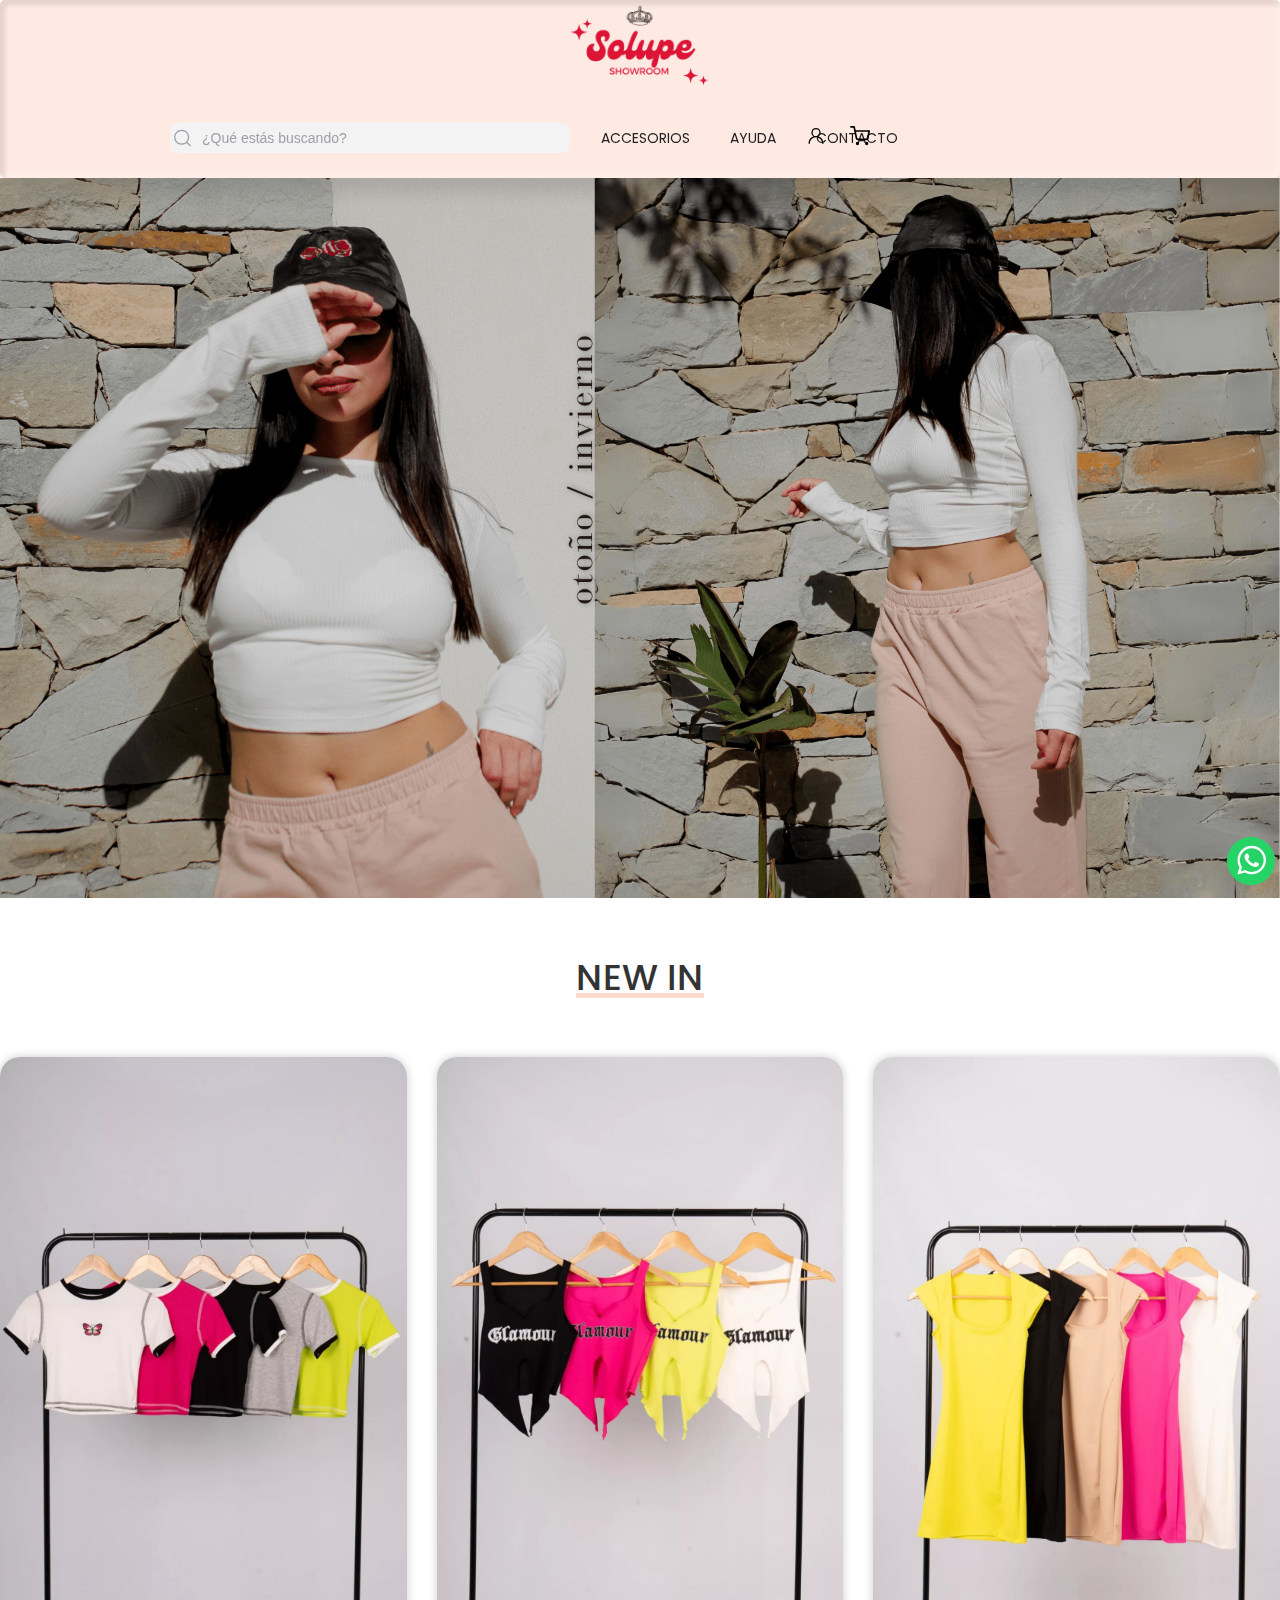
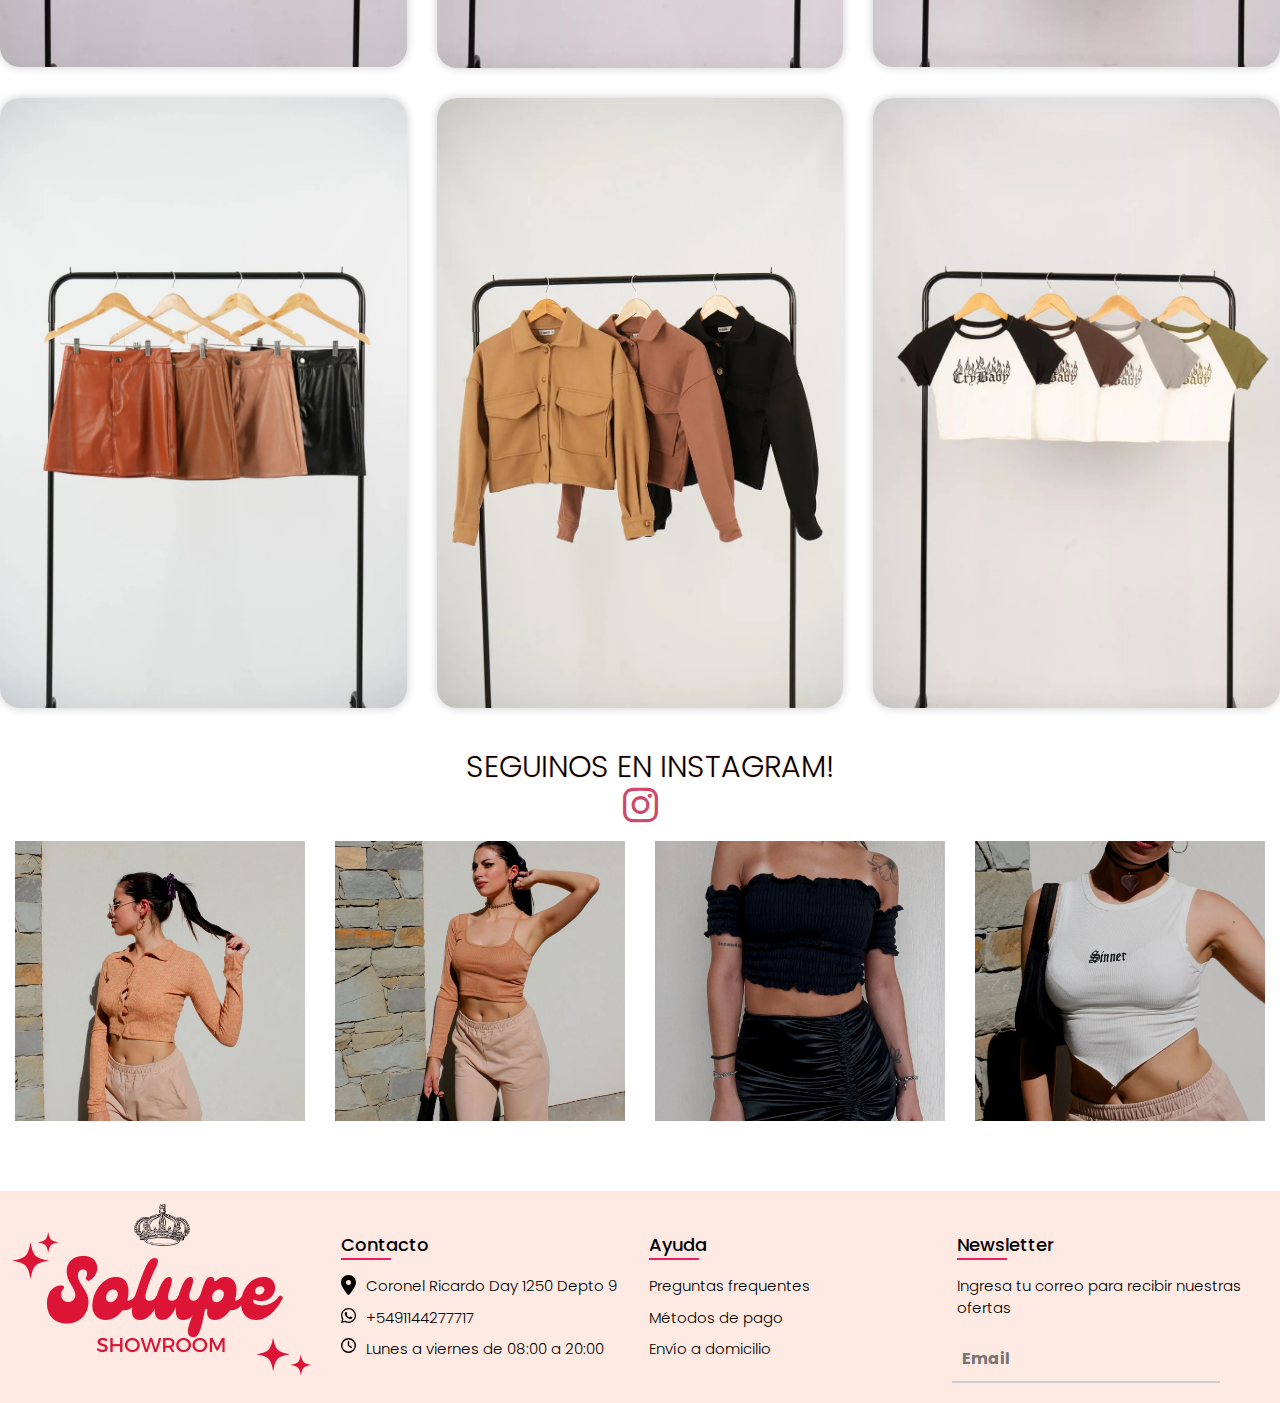
<file: index.html>
<!DOCTYPE html>
<html lang="en">
  <head>
    <meta charset="UTF-8" />
    <meta name="viewport" content="width=device-width, initial-scale=1.0" />
    <meta name="description" content="En Solupe Showroom podras encontrar las ultimas tendencias en ropa y accesorios. Ponete a la moda con nosotros!">
    <meta name="keywords" content="MODA, SOLUPE, SHOWROOM, ROPA, MUJER, TENDENCIAS, INVIERNO, OTOÑO">
    <link
      rel="stylesheet"
      href="https://cdn.jsdelivr.net/npm/bootstrap@3.3.7/dist/css/bootstrap.min.css"
      integrity="sha384-BVYiiSIFeK1dGmJRAkycuHAHRg32OmUcww7on3RYdg4Va+PmSTsz/K68vbdEjh4u"
      crossorigin="anonymous"
    />
    <link href="./assets/fontawesome/css/fontawesome.css" rel="stylesheet" />
    <link href="./assets/fontawesome/css/brands.css" rel="stylesheet" />
    <link href="./assets/fontawesome/css/solid.css" rel="stylesheet" />
    <link rel="preconnect" href="https://fonts.googleapis.com" />
    <link rel="preconnect" href="https://fonts.gstatic.com" crossorigin />
    <link
      href="https://fonts.googleapis.com/css2?family=Poppins:ital,wght@0,100;0,200;0,300;0,400;0,500;0,600;0,700;0,800;0,900;1,100;1,200;1,300;1,400;1,500;1,600;1,700;1,800;1,900&display=swap"
      rel="stylesheet"
    />
    <link rel="stylesheet" href="./css/styles.css" />
    <link
      rel="apple-touch-icon"
      sizes="180x180"
      href="./images/fav-icon/apple-touch-icon.png"
    />
    <link
      rel="icon"
      type="image/png"
      sizes="32x32"
      href="./images/fav-icon/favicon-32x32.png"
    />
    <link
      rel="icon"
      type="image/png"
      sizes="16x16"
      href="./images/fav-icon/favicon-16x16.png"
    />
    <link rel="manifest" href="./images/fav-icon/site.webmanifest" />

    <title>Solupe Showroom</title>
  </head>

  <body>
    <header>
  
      <!-- LOGO Y NAV BAR -->

      <a href="index.html"><img class="logo" src="./images/logo/solupe-red.png" alt="Logo Showroom Solupe" /></a>

      <nav>
          <ul class="navegacion">
              <li class="uno"><a href="index.html">Inicio</a></li>
              <li class="dos"><a href="./pages/indumentaria.html">Indumentaria</a></li>
              <li class="tres"><a href="./pages/accesorios.html">Accesorios</a></li>
              <li class="cuatro"><a href="./pages/ayuda.html">Ayuda</a></li>
              <li class="cinco"><a href="./pages/contacto.html">Contacto</a></li>
          </ul>
          <div class="buscador">
              <svg class="buscador-icon" aria-hidden="true" viewBox="0 0 24 24">
                  <g>
                      <path
                          d="M21.53 20.47l-3.66-3.66C19.195 15.24 20 13.214 20 11c0-4.97-4.03-9-9-9s-9 4.03-9 9 4.03 9 9 9c2.215 0 4.24-.804 5.808-2.13l3.66 3.66c.147.146.34.22.53.22s.385-.073.53-.22c.295-.293.295-.767.002-1.06zM3.5 11c0-4.135 3.365-7.5 7.5-7.5s7.5 3.365 7.5 7.5-3.365 7.5-7.5 7.5-7.5-3.365-7.5-7.5z">
                      </path>
                  </g>
              </svg>
              <input placeholder="¿Qué estás buscando?" type="search" class="buscador-input">
          </div>
          <div class="button-container">
            <a href="./pages/login.html">
                <button class="button-sesion-cart">
                    <svg class="icon" stroke="currentColor" fill="currentColor" stroke-width="0" viewBox="0 0 24 24"
                        height="1em" width="1em" xmlns="http://www.w3.org/2000/svg">
                        <path
                            d="M12 2.5a5.5 5.5 0 0 1 3.096 10.047 9.005 9.005 0 0 1 5.9 8.181.75.75 0 1 1-1.499.044 7.5 7.5 0 0 0-14.993 0 .75.75 0 0 1-1.5-.045 9.005 9.005 0 0 1 5.9-8.18A5.5 5.5 0 0 1 12 2.5ZM8 8a4 4 0 1 0 8 0 4 4 0 0 0-8 0Z">
                        </path>
                    </svg>
            </a>
            </button>
            <button class="button-sesion-cart">
                <svg class="icon" stroke="currentColor" fill="none" stroke-width="2" viewBox="0 0 24 24"
                    stroke-linecap="round" stroke-linejoin="round" height="1em" width="1em"
                    xmlns="http://www.w3.org/2000/svg">
                    <circle cx="9" cy="21" r="1"></circle>
                    <circle cx="20" cy="21" r="1"></circle>
                    <path d="M1 1h4l2.68 13.39a2 2 0 0 0 2 1.61h9.72a2 2 0 0 0 2-1.61L23 6H6"></path>
                </svg>
            </button>
      </nav>

      <div class="mobile-wrapper">
        <div class="mobile-container">
          <div class="content">
            <nav>
              <input type="checkbox" id="hamburger1" />
              <label for="hamburger1" class="label-burger"></label>
              
              <ul class="nav-links">
                <li><a href="index.html">Inicio</a></li>
                <li><a href="./pages/indumentaria.html">Indumentaria</a></li>
                <li><a href="./pages/accesorios.html">Accesorios</a></li>
                <li><a href="./pages/ayuda.html">Ayuda</a></li>
                <li><a href="./pages/contacto.html">Contacto</a></li>
              </ul>
            </nav>
          </div>
        </div>
      </div>
  </header>
    <!-- IMAGEN INICIO -->

    <div class="front-img">
      <img
        class="imagen-inicio"
        src="./images/frontpage/imagen-frontal-sol.jpg"
        alt="Foto principal Solupe Showroom"
      />
    </div>

    <div>
      <h1 class="titulo-inicio">NEW IN</h1>
    </div>

 <!-- GRID NEW IN -->

    <section class="grid-container">
      <div class="photos-grid">
        <a href="./pages/indumentaria.html#remeras">
          <img
            class="fotito"
            src="./images/inicio-img/remeras-solupe.jpeg"
            alt="Remeras nuevas Solupe"
          />
        </a>
        <div class="overlay">
          <h2 class="photos-btn">REMERAS</h2>
        </div>
      </div>

      <div class="photos-grid">
        <a href="./pages/indumentaria.html#tops">
          <img
            class="fotito"
            src="./images/inicio-img/topss-solupe.jpeg"
            alt="Tops nuevos Solupe"
          />
        </a>
        <div class="overlay">
          <h2 class="photos-btn">TOPS</h2>
        </div>
      </div>

      <div class="photos-grid">
        <a href="./pages/indumentaria.html#pantalones">
          <img
            class="fotito"
            src="./images/inicio-img/vestiditos-solupe.jpeg"
            alt="Vestidos nuevos Solupe"
          />
        </a>
        <div class="overlay">
          <h2 class="photos-btn">VESTIDOS</h2>
        </div>
      </div>

      <div class="photos-grid">
        <a href="./pages/indumentaria.html#pantalones">
          <img
            class="fotito"
            src="./images/inicio-img/polleras-solupe.jpeg"
            alt="Polleras nuevas Solupe"
          />
        </a>
        <div class="overlay">
          <h2 class="photos-btn">POLLERAS</h2>
        </div>
      </div>

      <div class="photos-grid">
        <a href="./pages/indumentaria.html#camperas">
          <img
            class="fotito"
            src="./images/inicio-img/camperas-cortas.jpeg"
            alt="Camperas nuevas Solupe"
          />
        </a>
        <div class="overlay">
          <h2 class="photos-btn">CAMPERAS</h2>
        </div>
      </div>

      <div class="photos-grid">
        <a href="./pages/indumentaria.html#remeras">
          <img
            class="fotito"
            src="./images/inicio-img/remeras-cry.jpeg"
            alt="Crop tops Solupe"
          />
        </a>
        <div class="overlay">
          <h2 class="photos-btn crop">CROP TOPS</h2>
        </div>
      </div>
    </section>

     <!-- GRID INSTAGRAM -->

    <section class="photo-container">
      <div class="instagram-grid">
        <div class="container">
          <div class="intro">
            <h2 class="text-center">SEGUINOS EN INSTAGRAM!</h2>
            <div class="ig-seguinos">
              <a
                href="https://www.instagram.com/solupeshowroom/"
                target="_blank"
                ><i class="fa-brands fa-instagram"></i
              ></a>
            </div>
          </div>
          <div class="row row-cols-1 galeria">
            <div class="col-sm-6 col-md-4 col-lg-3 item">
              <div
                class="box"
                style="background-image: url(./images/ig-grid/crop-beige.jpg)"
              >
                <div class="cover">
                  <div class="social">
                    <a
                      href="https://www.instagram.com/p/C45xL9brmFs/?utm_source=ig_web_copy_link&igsh=MzRlODBiNWFlZA=="
                      target="_blank"
                      ><i class="fa-brands fa-instagram"></i
                    ></a>
                  </div>
                </div>
              </div>
            </div>
            <div class="col-sm-6 col-md-4 col-lg-3 item">
              <div
                class="box"
                style="background-image: url(./images/ig-grid/top-sleeve.jpg)"
              >
                <div class="cover">
                  <div class="social">
                    <a
                      href="https://www.instagram.com/p/C5BErN3rM2e/?utm_source=ig_web_copy_link&igsh=MzRlODBiNWFlZA=="
                      target="_blank"
                      ><i class="fa-brands fa-instagram"></i
                    ></a>
                  </div>
                </div>
              </div>
            </div>
            <div class="col-sm-6 col-md-4 col-lg-3 item">
              <div
                class="box"
                style="background-image: url(./images/ig-grid/top-black.jpg)"
              >
                <div class="cover">
                  <div class="social">
                    <a
                      href="https://www.instagram.com/p/C3Ohkqtr7td/?utm_source=ig_web_copy_link&igsh=MzRlODBiNWFlZA=="
                      target="_blank"
                      ><i class="fa-brands fa-instagram"></i
                    ></a>
                  </div>
                </div>
              </div>
            </div>
            <div class="col-sm-6 col-md-4 col-lg-3 item">
              <div
                class="box"
                style="background-image: url(./images/ig-grid/top-sinner.jpg)"
              >
                <div class="cover">
                  <div class="social">
                    <a
                      href="https://www.instagram.com/p/C48UU0xroaV/?utm_source=ig_web_copy_link&igsh=MzRlODBiNWFlZA=="
                      target=""
                      ><i class="fa-brands fa-instagram"></i
                    ></a>
                  </div>
                </div>
              </div>
            </div>
          </div>
        </div>
      </div>
    </section>

     <!-- FOOTER -->

     <footer class="footer">
      <div class="logo-footer-container">
          <img class="logo-footer" src="./images/logo/solupe-red.png" alt="Logo Showroom Solupe" />
      </div>
      <div class="container row">
          <div class="footer-col">
              <h3>contacto</h3>
              <ul>
                  <li>
                      <div>
                          <svg xmlns="http://www.w3.org/2000/svg" viewBox="0 0 384 512">
                              <path
                                  d="M215.7 499.2C267 435 384 279.4 384 192C384 86 298 0 192 0S0 86 0 192c0 87.4 117 243 168.3 307.2c12.3 15.3 35.1 15.3 47.4 0zM192 128a64 64 0 1 1 0 128 64 64 0 1 1 0-128z" />
                          </svg>
                      </div>
                      <p>
                          Coronel Ricardo Day 1250 Depto 9
                      </p>
                  </li>
                  <li>
                      <div>
                          <svg xmlns="http://www.w3.org/2000/svg" viewBox="0 0 448 512">
                              <path
                                  d="M380.9 97.1C339 55.1 283.2 32 223.9 32c-122.4 0-222 99.6-222 222 0 39.1 10.2 77.3 29.6 111L0 480l117.7-30.9c32.4 17.7 68.9 27 106.1 27h.1c122.3 0 224.1-99.6 224.1-222 0-59.3-25.2-115-67.1-157zm-157 341.6c-33.2 0-65.7-8.9-94-25.7l-6.7-4-69.8 18.3L72 359.2l-4.4-7c-18.5-29.4-28.2-63.3-28.2-98.2 0-101.7 82.8-184.5 184.6-184.5 49.3 0 95.6 19.2 130.4 54.1 34.8 34.9 56.2 81.2 56.1 130.5 0 101.8-84.9 184.6-186.6 184.6zm101.2-138.2c-5.5-2.8-32.8-16.2-37.9-18-5.1-1.9-8.8-2.8-12.5 2.8-3.7 5.6-14.3 18-17.6 21.8-3.2 3.7-6.5 4.2-12 1.4-32.6-16.3-54-29.1-75.5-66-5.7-9.8 5.7-9.1 16.3-30.3 1.8-3.7 .9-6.9-.5-9.7-1.4-2.8-12.5-30.1-17.1-41.2-4.5-10.8-9.1-9.3-12.5-9.5-3.2-.2-6.9-.2-10.6-.2-3.7 0-9.7 1.4-14.8 6.9-5.1 5.6-19.4 19-19.4 46.3 0 27.3 19.9 53.7 22.6 57.4 2.8 3.7 39.1 59.7 94.8 83.8 35.2 15.2 49 16.5 66.6 13.9 10.7-1.6 32.8-13.4 37.4-26.4 4.6-13 4.6-24.1 3.2-26.4-1.3-2.5-5-3.9-10.5-6.6z" />
                          </svg>
                      </div>
                      <p>+5491144277717
                      </p>
                  </li>
                  <li>
                      <div>
                          <svg xmlns="http://www.w3.org/2000/svg" viewBox="0 0 512 512">
                              <path
                                  d="M464 256A208 208 0 1 1 48 256a208 208 0 1 1 416 0zM0 256a256 256 0 1 0 512 0A256 256 0 1 0 0 256zM232 120V256c0 8 4 15.5 10.7 20l96 64c11 7.4 25.9 4.4 33.3-6.7s4.4-25.9-6.7-33.3L280 243.2V120c0-13.3-10.7-24-24-24s-24 10.7-24 24z" />
                          </svg>
                      </div>
                      <p>
                          Lunes a viernes de 08:00 a 20:00
                      </p>

                  </li>
              </ul>
          </div>
          <div class="footer-col">
              <h3>ayuda</h3>
              <ul>
                  <li><a href="./pages/ayuda.html">Preguntas frequentes</a></li>
                  <li><a href="./pages/ayuda.html">Métodos de pago</a></li>
                  <li><a href="./pages/ayuda.html">Envío a domicilio</a></li>
              </ul>
          </div>
          <div class="footer-col">
              <h3>
                  newsletter
              </h3>
              <p>
                  Ingresa tu correo para recibir nuestras ofertas
              </p>
              <div class="newsletter-container">
                  <input placeholder="Email" class="input-email-news" type="text">
                  <label for="input-field" class="input-label-news"></label>
                  <span class="input-color"></span>
              </div>
          </div>
      </div>
  </footer>
  <div class="whatsapp">
      <a href="https://api.whatsapp.com/send?phone=1144277717&text=Hola%20quisiera%20saber%20" target="_blank">
          <img src="./images/redes/whastaspp.svg" alt="WhatsApp">
      </a>
  </div>
  <!-- Latest compiled and minified JavaScript -->
  <script src="https://cdn.jsdelivr.net/npm/bootstrap@3.3.7/dist/js/bootstrap.min.js"
      integrity="sha384-Tc5IQib027qvyjSMfHjOMaLkfuWVxZxUPnCJA7l2mCWNIpG9mGCD8wGNIcPD7Txa"
      crossorigin="anonymous"></script>
  </body>
</html>
</file>
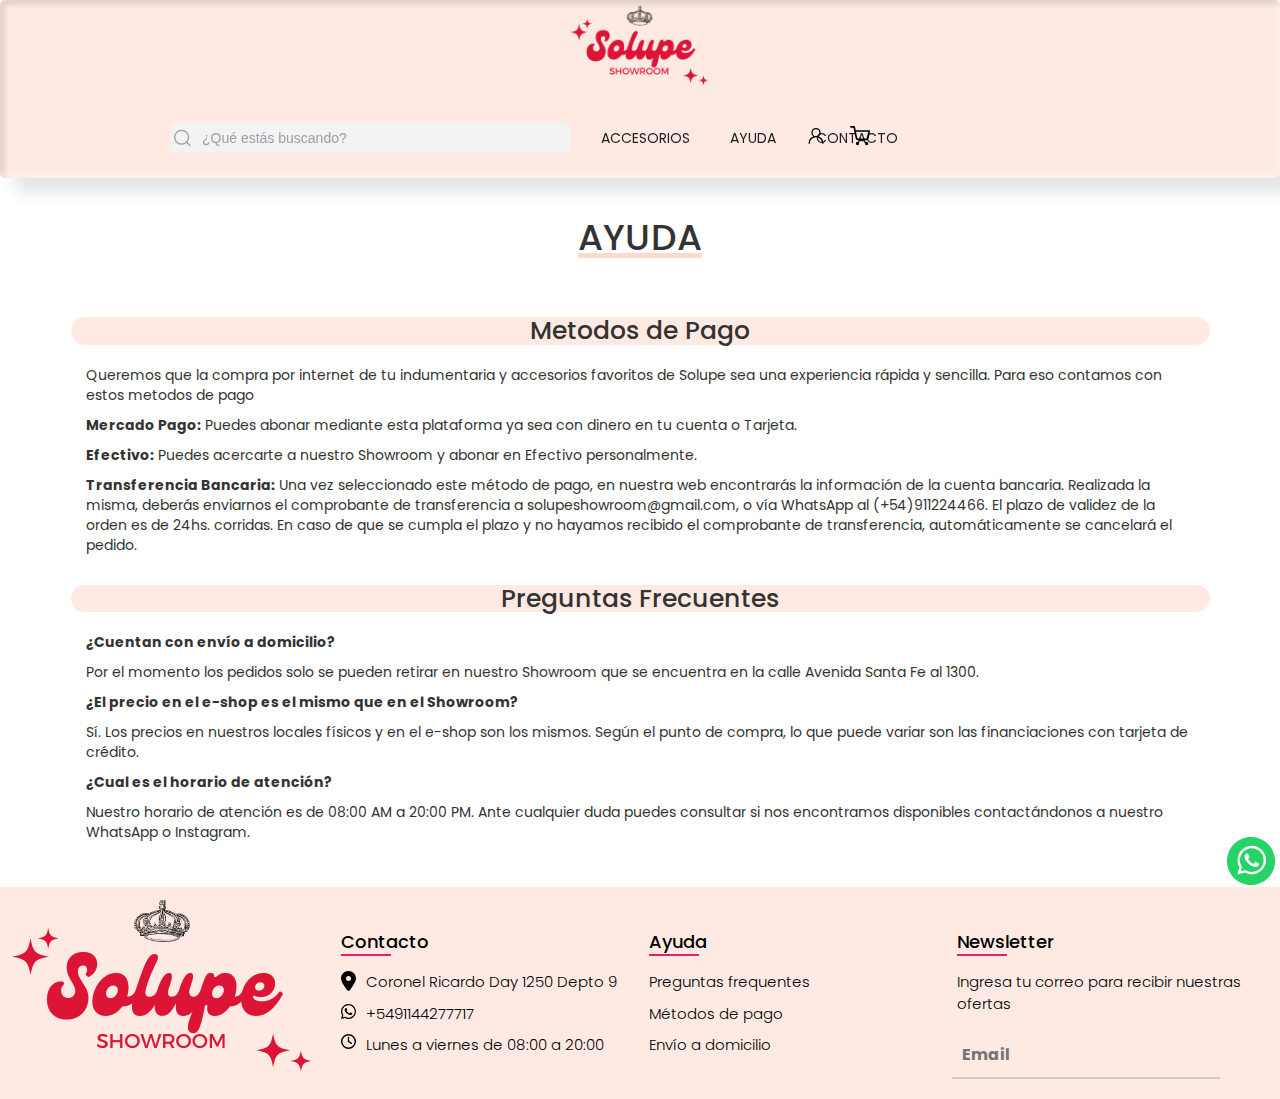
<file: pages/ayuda.html>
<!DOCTYPE html>
<html lang="en">

<head>
  <meta charset="UTF-8">
  <meta name="viewport" content="width=device-width, initial-scale=1.0">
  <meta name="description" content="Consulta por nuestros medios de pago disponibles y horarios de atención">
  <meta name="keywords" content="AYUDA, SOLUPE, SHOWROOM, METODOS DE PAGO, ENVIO, CONSULTAS, MERCADO PAGO, TRANSFERENCIA, HORARIOS">
  <link rel="stylesheet" href="https://cdn.jsdelivr.net/npm/bootstrap@3.3.7/dist/css/bootstrap.min.css"
    integrity="sha384-BVYiiSIFeK1dGmJRAkycuHAHRg32OmUcww7on3RYdg4Va+PmSTsz/K68vbdEjh4u" crossorigin="anonymous">
  <link href="../assets/fontawesome/css/fontawesome.css" rel="stylesheet" />
  <link href="../assets/fontawesome/css/brands.css" rel="stylesheet" />
  <link href="../assets/fontawesome/css/solid.css" rel="stylesheet" />
  <link rel="preconnect" href="https://fonts.googleapis.com">
  <link rel="preconnect" href="https://fonts.gstatic.com" crossorigin>
  <link
    href="https://fonts.googleapis.com/css2?family=Poppins:ital,wght@0,100;0,200;0,300;0,400;0,500;0,600;0,700;0,800;0,900;1,100;1,200;1,300;1,400;1,500;1,600;1,700;1,800;1,900&display=swap"
    rel="stylesheet">
  <link rel="stylesheet" href="../css/styles.css">
  <link rel="apple-touch-icon" sizes="180x180" href="../images//apple-touch-icon.png">
  <link rel="icon" type="image/png" sizes="32x32" href="../images//favicon-32x32.png">
  <link rel="icon" type="image/png" sizes="16x16" href="../images/fav-icon/favicon-16x16.png">
  <link rel="manifest" href="../images/fav-icon/site.webmanifest">

  <title>Ayuda | Solupe Showroom</title>
</head>

<body>
  <header>

    <!-- LOGO Y NAV BAR -->

    <a href="../index.html"><img class="logo" src="../images/logo/solupe-red.png" alt="Logo Showroom Solupe" /></a>

    <nav>
        <ul class="navegacion">
            <li class="uno"><a href="../index.html">Inicio</a></li>
            <li class="dos"><a href="indumentaria.html">Indumentaria</a></li>
            <li class="tres"><a href="accesorios.html">Accesorios</a></li>
            <li class="cuatro"><a href="ayuda.html">Ayuda</a></li>
            <li class="cinco"><a href="contacto.html">Contacto</a></li>
        </ul>
        <div class="buscador">
            <svg class="buscador-icon" aria-hidden="true" viewBox="0 0 24 24">
                <g>
                    <path
                        d="M21.53 20.47l-3.66-3.66C19.195 15.24 20 13.214 20 11c0-4.97-4.03-9-9-9s-9 4.03-9 9 4.03 9 9 9c2.215 0 4.24-.804 5.808-2.13l3.66 3.66c.147.146.34.22.53.22s.385-.073.53-.22c.295-.293.295-.767.002-1.06zM3.5 11c0-4.135 3.365-7.5 7.5-7.5s7.5 3.365 7.5 7.5-3.365 7.5-7.5 7.5-7.5-3.365-7.5-7.5z">
                    </path>
                </g>
            </svg>
            <input placeholder="¿Qué estás buscando?" type="search" class="buscador-input">
        </div>
        <div class="button-container">
            <a href="../pages/login.html">
                <button class="button-sesion-cart">
                    <svg class="icon" stroke="currentColor" fill="currentColor" stroke-width="0" viewBox="0 0 24 24"
                        height="1em" width="1em" xmlns="http://www.w3.org/2000/svg">
                        <path
                            d="M12 2.5a5.5 5.5 0 0 1 3.096 10.047 9.005 9.005 0 0 1 5.9 8.181.75.75 0 1 1-1.499.044 7.5 7.5 0 0 0-14.993 0 .75.75 0 0 1-1.5-.045 9.005 9.005 0 0 1 5.9-8.18A5.5 5.5 0 0 1 12 2.5ZM8 8a4 4 0 1 0 8 0 4 4 0 0 0-8 0Z">
                        </path>
                    </svg>
            </a>
            </button>
            <button class="button-sesion-cart">
                <svg class="icon" stroke="currentColor" fill="none" stroke-width="2" viewBox="0 0 24 24"
                    stroke-linecap="round" stroke-linejoin="round" height="1em" width="1em"
                    xmlns="http://www.w3.org/2000/svg">
                    <circle cx="9" cy="21" r="1"></circle>
                    <circle cx="20" cy="21" r="1"></circle>
                    <path d="M1 1h4l2.68 13.39a2 2 0 0 0 2 1.61h9.72a2 2 0 0 0 2-1.61L23 6H6"></path>
                </svg>
            </button>
    </nav>
    <div class="mobile-wrapper">
      <div class="mobile-container">
        <div class="content">
          <nav>
            <input type="checkbox" id="hamburger1" />
            <label for="hamburger1" class="label-burger"></label>
            
            <ul class="nav-links">
              <li><a href="../index.html">Inicio</a></li>
              <li><a href="./indumentaria.html">Indumentaria</a></li>
              <li><a href="./accesorios.html">Accesorios</a></li>
              <li><a href="./ayuda.html">Ayuda</a></li>
              <li><a href="./contacto.html">Contacto</a></li>
            </ul>
          </nav>
        </div>
      </div>
    </div>
</header>


  <!-- METODOS DE PAGO -->

  <section>
    <div>
      <h1 class="titulo-ayuda">
        AYUDA
      </h1>

    </div>
    <div class="ayuda-container row">
      <div class="metodo-pago">
        <h2 class="titulo-mdp">
          Metodos de Pago
        </h2>

        <p class="ayuda-text">
          Queremos que la compra por internet de tu indumentaria y accesorios favoritos de Solupe sea una experiencia
          rápida y sencilla. Para eso contamos con estos metodos de pago
        </p>

        <p class="ayuda-text">
          <span>Mercado Pago:</span> Puedes abonar mediante esta plataforma ya sea con dinero en tu cuenta o Tarjeta.
        </p>

        <p class="ayuda-text">
          <span>Efectivo:</span> Puedes acercarte a nuestro Showroom y abonar en Efectivo personalmente.
        </p>

        <p class="ayuda-text">
          <span>Transferencia Bancaria:</span> Una vez seleccionado este método de pago, en nuestra web encontrarás la
          información de la cuenta bancaria. Realizada la misma, deberás enviarnos el comprobante de transferencia a
          solupeshowroom@gmail.com, o vía WhatsApp al (+54)911224466. El plazo de validez de la orden es de 24hs.
          corridas. En caso de que se cumpla el plazo y no hayamos recibido el comprobante de transferencia,
          automáticamente se cancelará el pedido.
        </p>
      </div>

      <!-- PREGUNTAS FRECUENTES -->

      <div class="preguntas-frecuentes">
        <h2 class="titulo-faq">
          Preguntas Frecuentes
        </h2>
        <p class="ayuda-text">
          <span>¿Cuentan con envío a domicilio?</span>
        </p>
        <p class="ayuda-text">
          Por el momento los pedidos solo se pueden retirar en nuestro Showroom que se encuentra en la calle Avenida
          Santa
          Fe al 1300.
        </p>

        <p class="ayuda-text">
          <span>¿El precio en el e-shop es el mismo que en el Showroom?</span>
        </p>
        <p class="ayuda-text">
          Sí. Los precios en nuestros locales físicos y en el e-shop son los mismos. Según el punto de compra, lo que
          puede
          variar son las financiaciones con tarjeta de crédito.
        </p>

        <p class="ayuda-text">
          <span>¿Cual es el horario de atención?</span>
        </p>
        <p class="ayuda-text">
          Nuestro horario de atención es de 08:00 AM a 20:00 PM. Ante cualquier duda puedes consultar si nos encontramos
          disponibles contactándonos a nuestro WhatsApp o Instagram.
        </p>
      </div>
    </div>
  </section>

<!-- FOOTER -->

<footer class="footer">
  <div class="logo-footer-container">
      <img class="logo-footer" src="../images/logo/solupe-red.png" alt="Logo Showroom Solupe" />
  </div>
  <div class="container row">
      <div class="footer-col">
          <h3>contacto</h3>
          <ul>
              <li>
                  <div>
                      <svg xmlns="http://www.w3.org/2000/svg" viewBox="0 0 384 512">
                          <path
                              d="M215.7 499.2C267 435 384 279.4 384 192C384 86 298 0 192 0S0 86 0 192c0 87.4 117 243 168.3 307.2c12.3 15.3 35.1 15.3 47.4 0zM192 128a64 64 0 1 1 0 128 64 64 0 1 1 0-128z" />
                      </svg>
                  </div>
                  <p>
                      Coronel Ricardo Day 1250 Depto 9
                  </p>
              </li>
              <li>
                  <div>
                      <svg xmlns="http://www.w3.org/2000/svg" viewBox="0 0 448 512">
                          <path
                              d="M380.9 97.1C339 55.1 283.2 32 223.9 32c-122.4 0-222 99.6-222 222 0 39.1 10.2 77.3 29.6 111L0 480l117.7-30.9c32.4 17.7 68.9 27 106.1 27h.1c122.3 0 224.1-99.6 224.1-222 0-59.3-25.2-115-67.1-157zm-157 341.6c-33.2 0-65.7-8.9-94-25.7l-6.7-4-69.8 18.3L72 359.2l-4.4-7c-18.5-29.4-28.2-63.3-28.2-98.2 0-101.7 82.8-184.5 184.6-184.5 49.3 0 95.6 19.2 130.4 54.1 34.8 34.9 56.2 81.2 56.1 130.5 0 101.8-84.9 184.6-186.6 184.6zm101.2-138.2c-5.5-2.8-32.8-16.2-37.9-18-5.1-1.9-8.8-2.8-12.5 2.8-3.7 5.6-14.3 18-17.6 21.8-3.2 3.7-6.5 4.2-12 1.4-32.6-16.3-54-29.1-75.5-66-5.7-9.8 5.7-9.1 16.3-30.3 1.8-3.7 .9-6.9-.5-9.7-1.4-2.8-12.5-30.1-17.1-41.2-4.5-10.8-9.1-9.3-12.5-9.5-3.2-.2-6.9-.2-10.6-.2-3.7 0-9.7 1.4-14.8 6.9-5.1 5.6-19.4 19-19.4 46.3 0 27.3 19.9 53.7 22.6 57.4 2.8 3.7 39.1 59.7 94.8 83.8 35.2 15.2 49 16.5 66.6 13.9 10.7-1.6 32.8-13.4 37.4-26.4 4.6-13 4.6-24.1 3.2-26.4-1.3-2.5-5-3.9-10.5-6.6z" />
                      </svg>
                  </div>
                  <p>+5491144277717
                  </p>
              </li>
              <li>
                  <div>
                      <svg xmlns="http://www.w3.org/2000/svg" viewBox="0 0 512 512">
                          <path
                              d="M464 256A208 208 0 1 1 48 256a208 208 0 1 1 416 0zM0 256a256 256 0 1 0 512 0A256 256 0 1 0 0 256zM232 120V256c0 8 4 15.5 10.7 20l96 64c11 7.4 25.9 4.4 33.3-6.7s4.4-25.9-6.7-33.3L280 243.2V120c0-13.3-10.7-24-24-24s-24 10.7-24 24z" />
                      </svg>
                  </div>
                  <p>
                      Lunes a viernes de 08:00 a 20:00
                  </p>

              </li>
          </ul>
      </div>
      <div class="footer-col">
          <h3>ayuda</h3>
          <ul>
              <li><a href="ayuda.html">Preguntas frequentes</a></li>
              <li><a href="ayuda.html">Métodos de pago</a></li>
              <li><a href="ayuda.html">Envío a domicilio</a></li>
          </ul>
      </div>
      <div class="footer-col">
          <h3>
              newsletter
          </h3>
          <p>
              Ingresa tu correo para recibir nuestras ofertas
          </p>
          <div class="newsletter-container">
            <input placeholder="Email" class="input-email-news" type="text">
            <label for="input-field" class="input-label-news"></label>
            <span class="input-color"></span>
        </div>
      </div>
  </div>
</footer>
<div class="whatsapp">
  <a href="https://api.whatsapp.com/send?phone=1144277717&text=Hola%20quisiera%20saber%20" target="_blank">
      <img src="../images/redes/whastaspp.svg" alt="WhatsApp">
  </a>
</div>
<!-- Latest compiled and minified JavaScript -->
<script src="https://cdn.jsdelivr.net/npm/bootstrap@3.3.7/dist/js/bootstrap.min.js"
  integrity="sha384-Tc5IQib027qvyjSMfHjOMaLkfuWVxZxUPnCJA7l2mCWNIpG9mGCD8wGNIcPD7Txa"
  crossorigin="anonymous"></script>
</body>

</html>
</file>
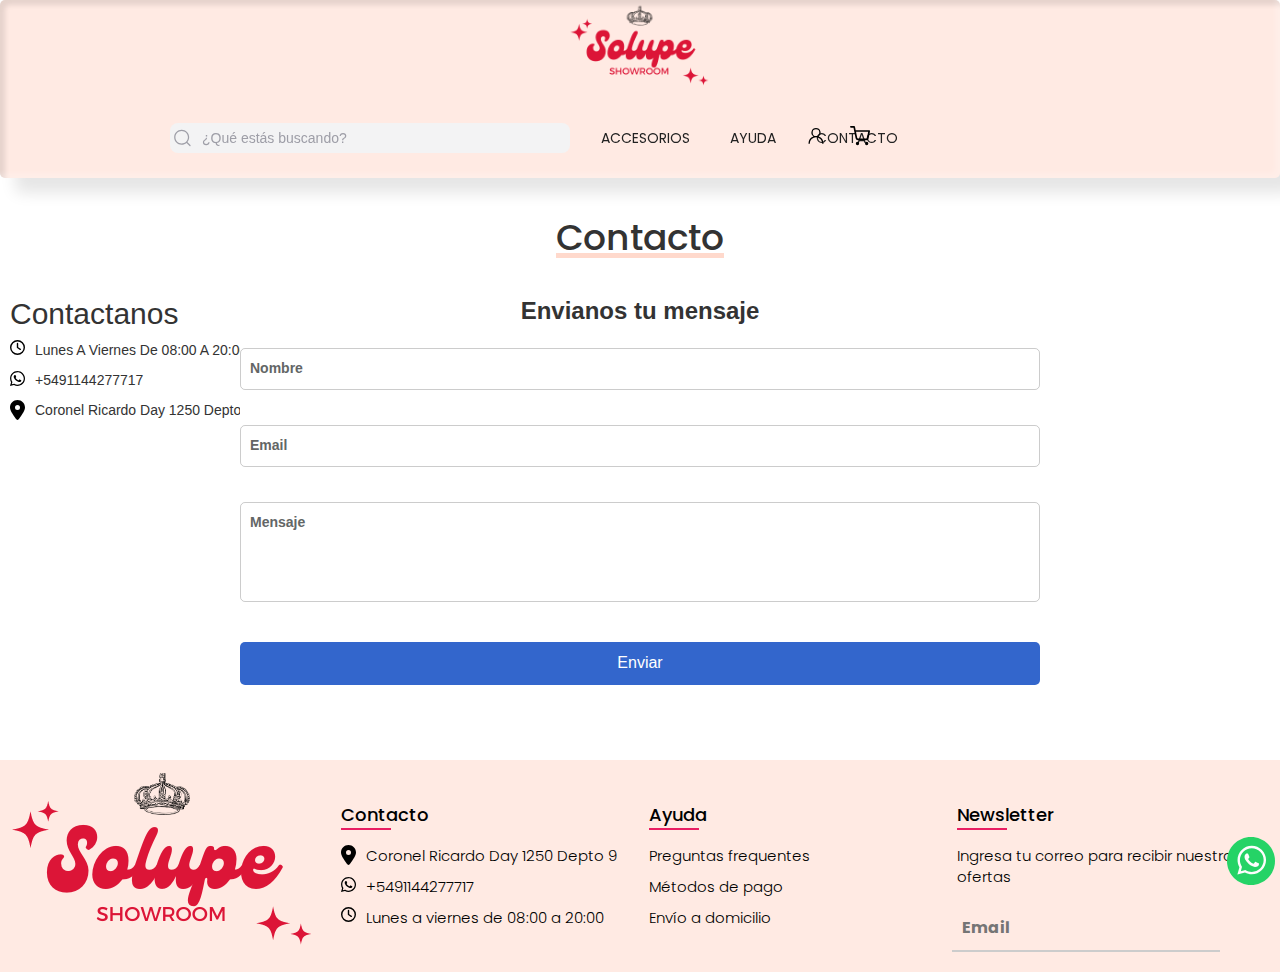
<file: pages/contacto.html>
<!DOCTYPE html>
<html lang="en">

<head>
  <meta charset="UTF-8">
  <meta name="viewport" content="width=device-width, initial-scale=1.0">
  <meta name="description" content="¿Tenes alguna duda? Envianos tu mensaje para que podamos contactarte!">
  <meta name="keywords" content="CONTACTO, ATENCION, FORMULARIO, AYUDA, PREGUNTAS, DUDAS">
  <link rel="stylesheet" href="https://cdn.jsdelivr.net/npm/bootstrap@3.3.7/dist/css/bootstrap.min.css"
    integrity="sha384-BVYiiSIFeK1dGmJRAkycuHAHRg32OmUcww7on3RYdg4Va+PmSTsz/K68vbdEjh4u" crossorigin="anonymous">
  <link href="../assets/fontawesome/css/fontawesome.css" rel="stylesheet" />
  <link href="../assets/fontawesome/css/brands.css" rel="stylesheet" />
  <link href="../assets/fontawesome/css/solid.css" rel="stylesheet" />
  <link rel="preconnect" href="https://fonts.googleapis.com">
  <link rel="preconnect" href="https://fonts.gstatic.com" crossorigin>
  <link
    href="https://fonts.googleapis.com/css2?family=Poppins:ital,wght@0,100;0,200;0,300;0,400;0,500;0,600;0,700;0,800;0,900;1,100;1,200;1,300;1,400;1,500;1,600;1,700;1,800;1,900&display=swap"
    rel="stylesheet">
  <link rel="stylesheet" href="../css/styles.css">
  <link rel="apple-touch-icon" sizes="180x180" href="../images//apple-touch-icon.png">
  <link rel="icon" type="image/png" sizes="32x32" href="../images//favicon-32x32.png">
  <link rel="icon" type="image/png" sizes="16x16" href="../images/fav-icon/favicon-16x16.png">
  <link rel="manifest" href="../images/fav-icon/site.webmanifest">

  <title>Contacto | Solupe Showroom</title>
</head>

<body>
  <header>

    <!-- LOGO Y NAV BAR -->

    <a href="../index.html"><img class="logo" src="../images/logo/solupe-red.png" alt="Logo Showroom Solupe" /></a>

    <nav>
        <ul class="navegacion">
            <li class="uno"><a href="../index.html">Inicio</a></li>
            <li class="dos"><a href="indumentaria.html">Indumentaria</a></li>
            <li class="tres"><a href="accesorios.html">Accesorios</a></li>
            <li class="cuatro"><a href="ayuda.html">Ayuda</a></li>
            <li class="cinco"><a href="contacto.html">Contacto</a></li>
        </ul>
        <div class="buscador">
            <svg class="buscador-icon" aria-hidden="true" viewBox="0 0 24 24">
                <g>
                    <path
                        d="M21.53 20.47l-3.66-3.66C19.195 15.24 20 13.214 20 11c0-4.97-4.03-9-9-9s-9 4.03-9 9 4.03 9 9 9c2.215 0 4.24-.804 5.808-2.13l3.66 3.66c.147.146.34.22.53.22s.385-.073.53-.22c.295-.293.295-.767.002-1.06zM3.5 11c0-4.135 3.365-7.5 7.5-7.5s7.5 3.365 7.5 7.5-3.365 7.5-7.5 7.5-7.5-3.365-7.5-7.5z">
                    </path>
                </g>
            </svg>
            <input placeholder="¿Qué estás buscando?" type="search" class="buscador-input">
        </div>
        <div class="button-container">
            <a href="../pages/login.html">
                <button class="button-sesion-cart">
                    <svg class="icon" stroke="currentColor" fill="currentColor" stroke-width="0" viewBox="0 0 24 24"
                        height="1em" width="1em" xmlns="http://www.w3.org/2000/svg">
                        <path
                            d="M12 2.5a5.5 5.5 0 0 1 3.096 10.047 9.005 9.005 0 0 1 5.9 8.181.75.75 0 1 1-1.499.044 7.5 7.5 0 0 0-14.993 0 .75.75 0 0 1-1.5-.045 9.005 9.005 0 0 1 5.9-8.18A5.5 5.5 0 0 1 12 2.5ZM8 8a4 4 0 1 0 8 0 4 4 0 0 0-8 0Z">
                        </path>
                    </svg>
            </a>
            </button>
            <button class="button-sesion-cart">
                <svg class="icon" stroke="currentColor" fill="none" stroke-width="2" viewBox="0 0 24 24"
                    stroke-linecap="round" stroke-linejoin="round" height="1em" width="1em"
                    xmlns="http://www.w3.org/2000/svg">
                    <circle cx="9" cy="21" r="1"></circle>
                    <circle cx="20" cy="21" r="1"></circle>
                    <path d="M1 1h4l2.68 13.39a2 2 0 0 0 2 1.61h9.72a2 2 0 0 0 2-1.61L23 6H6"></path>
                </svg>
            </button>
    </nav>
    <div class="mobile-wrapper">
      <div class="mobile-container">
        <div class="content">
          <nav>
            <input type="checkbox" id="hamburger1" />
            <label for="hamburger1" class="label-burger"></label>
            
            <ul class="nav-links">
              <li><a href="../index.html">Inicio</a></li>
              <li><a href="./indumentaria.html">Indumentaria</a></li>
              <li><a href="./accesorios.html">Accesorios</a></li>
              <li><a href="./ayuda.html">Ayuda</a></li>
              <li><a href="./contacto.html">Contacto</a></li>
            </ul>
          </nav>
        </div>
      </div>
    </div>
</header>


  <!-- SECCION CONTACTO -->

  <div>
    <h1 class="titulo-contacto">Contacto</h1>
  </div>
  <div class="contact-container row-contact">
    <div class="contact-col">
      <h2>contactanos</h2>
      <ul>
        <li>
          <div>
            <svg xmlns="http://www.w3.org/2000/svg" viewBox="0 0 512 512">
              <path
                d="M464 256A208 208 0 1 1 48 256a208 208 0 1 1 416 0zM0 256a256 256 0 1 0 512 0A256 256 0 1 0 0 256zM232 120V256c0 8 4 15.5 10.7 20l96 64c11 7.4 25.9 4.4 33.3-6.7s4.4-25.9-6.7-33.3L280 243.2V120c0-13.3-10.7-24-24-24s-24 10.7-24 24z" />
            </svg>
          </div>
          <p>
            Lunes a viernes de 08:00 a 20:00
          </p>
        </li>
        <li>
          <div>
            <svg xmlns="http://www.w3.org/2000/svg" viewBox="0 0 448 512">
              <path
                d="M380.9 97.1C339 55.1 283.2 32 223.9 32c-122.4 0-222 99.6-222 222 0 39.1 10.2 77.3 29.6 111L0 480l117.7-30.9c32.4 17.7 68.9 27 106.1 27h.1c122.3 0 224.1-99.6 224.1-222 0-59.3-25.2-115-67.1-157zm-157 341.6c-33.2 0-65.7-8.9-94-25.7l-6.7-4-69.8 18.3L72 359.2l-4.4-7c-18.5-29.4-28.2-63.3-28.2-98.2 0-101.7 82.8-184.5 184.6-184.5 49.3 0 95.6 19.2 130.4 54.1 34.8 34.9 56.2 81.2 56.1 130.5 0 101.8-84.9 184.6-186.6 184.6zm101.2-138.2c-5.5-2.8-32.8-16.2-37.9-18-5.1-1.9-8.8-2.8-12.5 2.8-3.7 5.6-14.3 18-17.6 21.8-3.2 3.7-6.5 4.2-12 1.4-32.6-16.3-54-29.1-75.5-66-5.7-9.8 5.7-9.1 16.3-30.3 1.8-3.7 .9-6.9-.5-9.7-1.4-2.8-12.5-30.1-17.1-41.2-4.5-10.8-9.1-9.3-12.5-9.5-3.2-.2-6.9-.2-10.6-.2-3.7 0-9.7 1.4-14.8 6.9-5.1 5.6-19.4 19-19.4 46.3 0 27.3 19.9 53.7 22.6 57.4 2.8 3.7 39.1 59.7 94.8 83.8 35.2 15.2 49 16.5 66.6 13.9 10.7-1.6 32.8-13.4 37.4-26.4 4.6-13 4.6-24.1 3.2-26.4-1.3-2.5-5-3.9-10.5-6.6z" />
            </svg>
          </div>
          <p>+5491144277717
          </p>
        </li>
        <li>
          <div>
            <svg xmlns="http://www.w3.org/2000/svg" viewBox="0 0 384 512">
              <path
                d="M215.7 499.2C267 435 384 279.4 384 192C384 86 298 0 192 0S0 86 0 192c0 87.4 117 243 168.3 307.2c12.3 15.3 35.1 15.3 47.4 0zM192 128a64 64 0 1 1 0 128 64 64 0 1 1 0-128z" />
            </svg>
          </div>
          <p>
            Coronel Ricardo Day 1250 Depto 9
          </p>
        </li>
      </ul>
    </div>

    <!-- FORMULARIO CONTACTO -->

  </div>
  <section class="form-container-1">
    <div class="form-container">
      <span class="title">Envianos tu mensaje</span>
      <form class="form">
        <div class="form-group">
          <input placeholder="" type="text" required="">
          <label for="name">Nombre</label>
        </div>
        <div class="form-group">
          <input placeholder="" type="email" id="email" name="email" required="">
          <label for="email">Email</label>
        </div>
        <div class="form-group">
          <textarea placeholder="" id="comment" name="comment" rows="5" required=""></textarea>
          <label for="comment">Mensaje</label>
        </div>
        <button type="submit">Enviar</button>
      </form>
    </div>
  </section>

<!-- FOOTER -->

<footer class="footer">
  <div class="logo-footer-container">
      <img class="logo-footer" src="../images/logo/solupe-red.png" alt="Logo Showroom Solupe" />
  </div>
  <div class="container row">
      <div class="footer-col">
          <h3>contacto</h3>
          <ul>
              <li>
                  <div>
                      <svg xmlns="http://www.w3.org/2000/svg" viewBox="0 0 384 512">
                          <path
                              d="M215.7 499.2C267 435 384 279.4 384 192C384 86 298 0 192 0S0 86 0 192c0 87.4 117 243 168.3 307.2c12.3 15.3 35.1 15.3 47.4 0zM192 128a64 64 0 1 1 0 128 64 64 0 1 1 0-128z" />
                      </svg>
                  </div>
                  <p>
                      Coronel Ricardo Day 1250 Depto 9
                  </p>
              </li>
              <li>
                  <div>
                      <svg xmlns="http://www.w3.org/2000/svg" viewBox="0 0 448 512">
                          <path
                              d="M380.9 97.1C339 55.1 283.2 32 223.9 32c-122.4 0-222 99.6-222 222 0 39.1 10.2 77.3 29.6 111L0 480l117.7-30.9c32.4 17.7 68.9 27 106.1 27h.1c122.3 0 224.1-99.6 224.1-222 0-59.3-25.2-115-67.1-157zm-157 341.6c-33.2 0-65.7-8.9-94-25.7l-6.7-4-69.8 18.3L72 359.2l-4.4-7c-18.5-29.4-28.2-63.3-28.2-98.2 0-101.7 82.8-184.5 184.6-184.5 49.3 0 95.6 19.2 130.4 54.1 34.8 34.9 56.2 81.2 56.1 130.5 0 101.8-84.9 184.6-186.6 184.6zm101.2-138.2c-5.5-2.8-32.8-16.2-37.9-18-5.1-1.9-8.8-2.8-12.5 2.8-3.7 5.6-14.3 18-17.6 21.8-3.2 3.7-6.5 4.2-12 1.4-32.6-16.3-54-29.1-75.5-66-5.7-9.8 5.7-9.1 16.3-30.3 1.8-3.7 .9-6.9-.5-9.7-1.4-2.8-12.5-30.1-17.1-41.2-4.5-10.8-9.1-9.3-12.5-9.5-3.2-.2-6.9-.2-10.6-.2-3.7 0-9.7 1.4-14.8 6.9-5.1 5.6-19.4 19-19.4 46.3 0 27.3 19.9 53.7 22.6 57.4 2.8 3.7 39.1 59.7 94.8 83.8 35.2 15.2 49 16.5 66.6 13.9 10.7-1.6 32.8-13.4 37.4-26.4 4.6-13 4.6-24.1 3.2-26.4-1.3-2.5-5-3.9-10.5-6.6z" />
                      </svg>
                  </div>
                  <p>+5491144277717
                  </p>
              </li>
              <li>
                  <div>
                      <svg xmlns="http://www.w3.org/2000/svg" viewBox="0 0 512 512">
                          <path
                              d="M464 256A208 208 0 1 1 48 256a208 208 0 1 1 416 0zM0 256a256 256 0 1 0 512 0A256 256 0 1 0 0 256zM232 120V256c0 8 4 15.5 10.7 20l96 64c11 7.4 25.9 4.4 33.3-6.7s4.4-25.9-6.7-33.3L280 243.2V120c0-13.3-10.7-24-24-24s-24 10.7-24 24z" />
                      </svg>
                  </div>
                  <p>
                      Lunes a viernes de 08:00 a 20:00
                  </p>

              </li>
          </ul>
      </div>
      <div class="footer-col">
          <h3>ayuda</h3>
          <ul>
              <li><a href="ayuda.html">Preguntas frequentes</a></li>
              <li><a href="ayuda.html">Métodos de pago</a></li>
              <li><a href="ayuda.html">Envío a domicilio</a></li>
          </ul>
      </div>
      <div class="footer-col">
          <h3>
              newsletter
          </h3>
          <p>
              Ingresa tu correo para recibir nuestras ofertas
          </p>
          <div class="newsletter-container">
            <input placeholder="Email" class="input-email-news" type="text">
            <label for="input-field" class="input-label-news"></label>
            <span class="input-color"></span>
        </div>
      </div>
  </div>
</footer>
<div class="whatsapp">
  <a href="https://api.whatsapp.com/send?phone=1144277717&text=Hola%20quisiera%20saber%20" target="_blank">
      <img src="../images/redes/whastaspp.svg" alt="WhatsApp">
  </a>
</div>
<!-- Latest compiled and minified JavaScript -->
<script src="https://cdn.jsdelivr.net/npm/bootstrap@3.3.7/dist/js/bootstrap.min.js"
  integrity="sha384-Tc5IQib027qvyjSMfHjOMaLkfuWVxZxUPnCJA7l2mCWNIpG9mGCD8wGNIcPD7Txa"
  crossorigin="anonymous"></script>
</body>

</html>
</file>
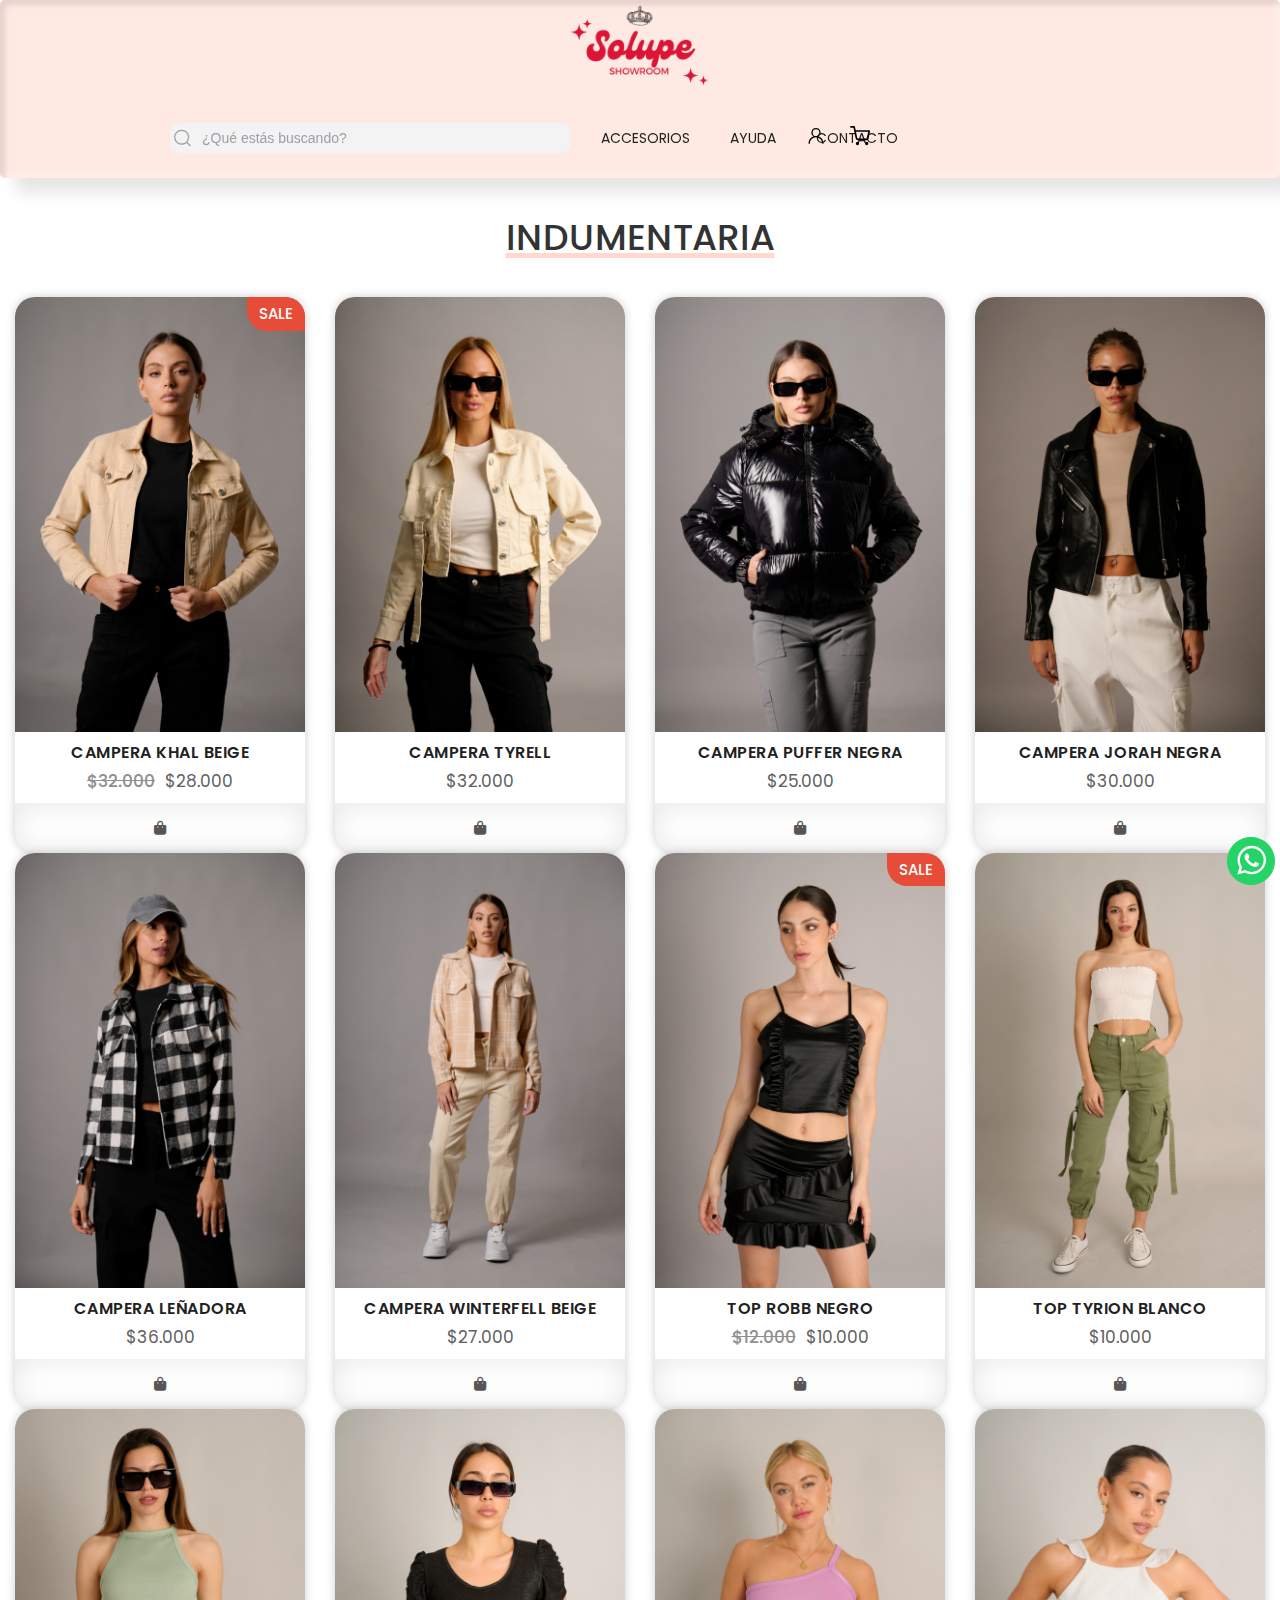
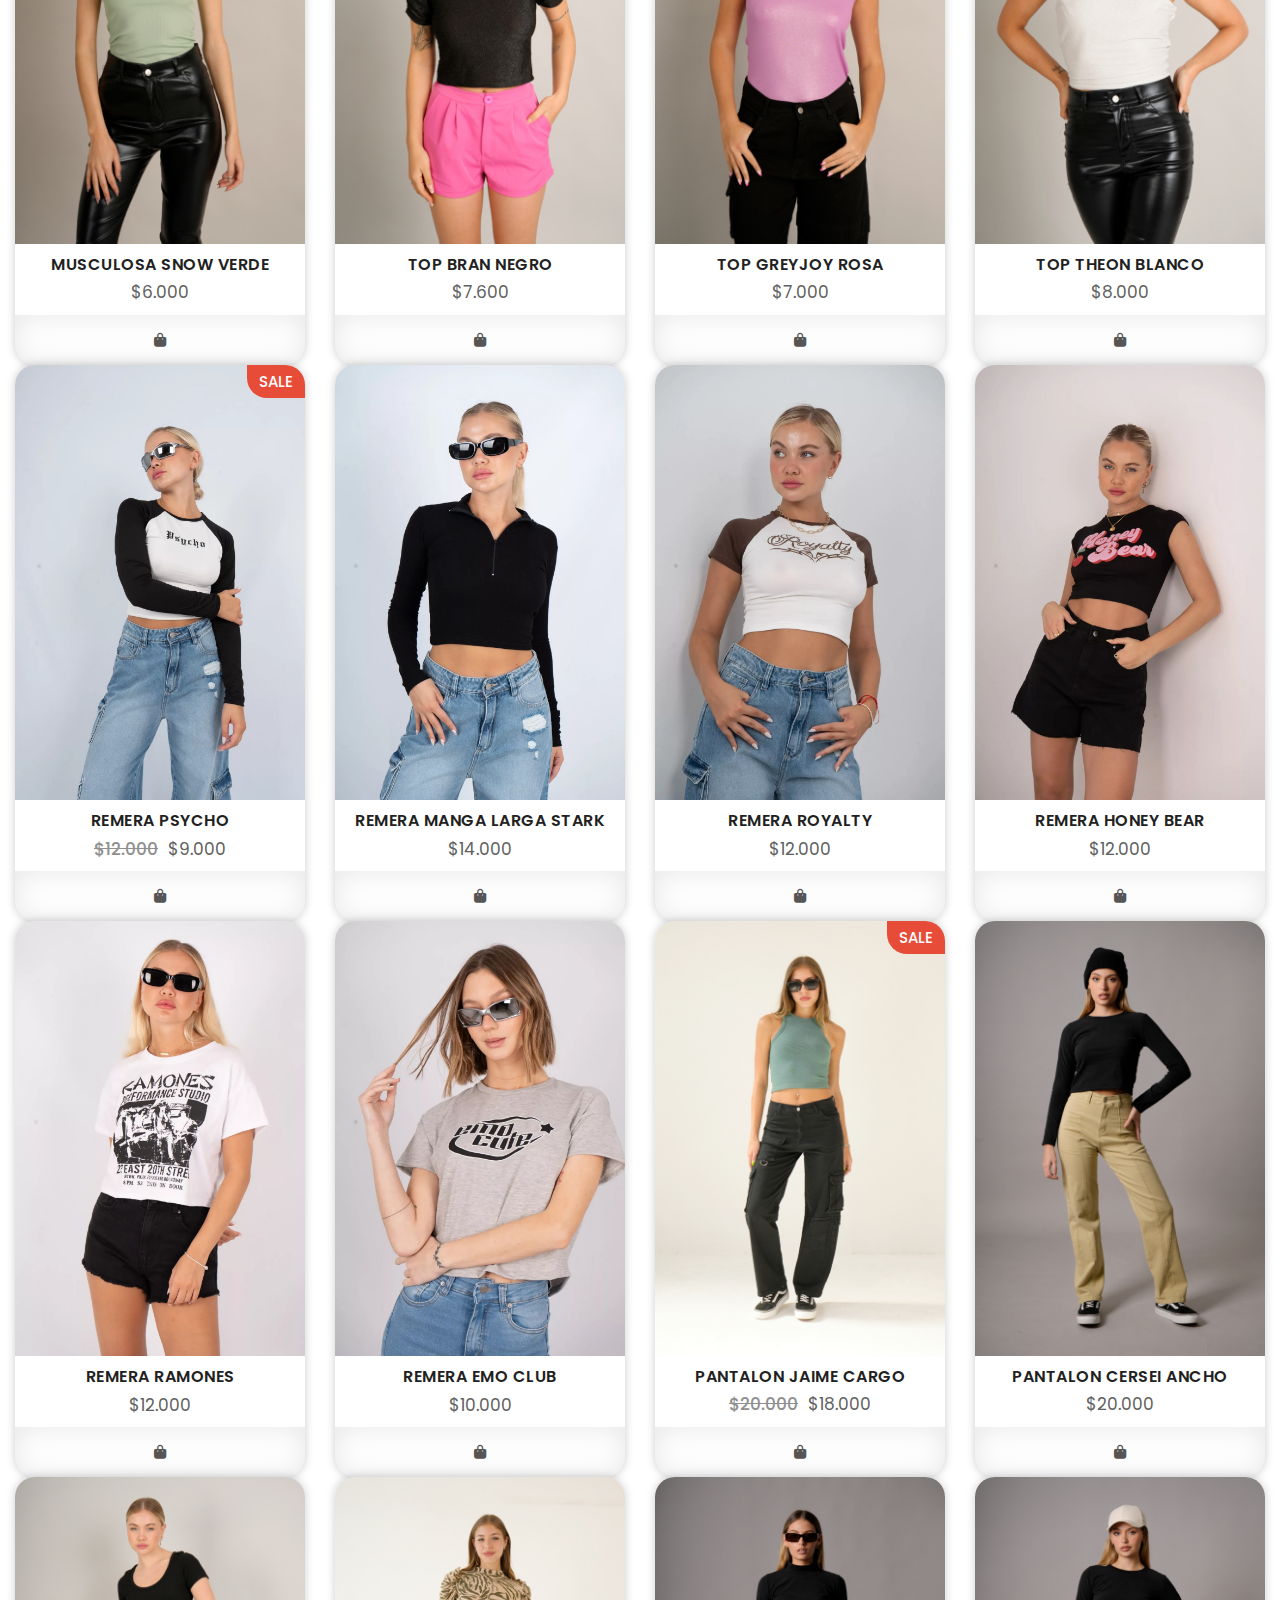
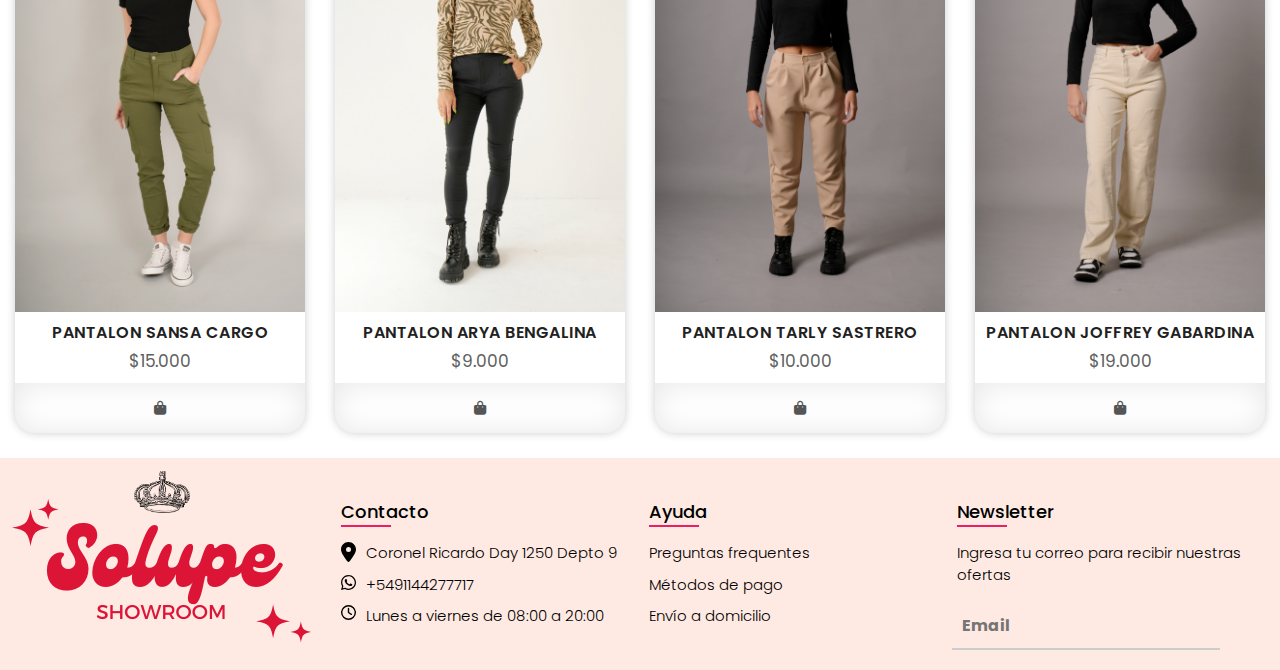
<file: pages/indumentaria.html>
<!DOCTYPE html>
<html lang="en">

<head>
    <meta charset="UTF-8">
    <meta name="viewport" content="width=device-width, initial-scale=1.0">
    <meta name="description" content="Encuentra aqui las ultimas tendencias en remeras, camperas, tops del ultimo otoño/invierno del 2024">
    <meta name="keywords" content="ROPA, REMERAS, TOPS, PANTALONES, CAMPERAS, VESTIDOS, MODA, TENDENCIAS, INVIERNO, OTOÑO, CROP TOPS, MINIS, JOGGERS, CARGO">
    <link rel="stylesheet" href="https://cdn.jsdelivr.net/npm/bootstrap@3.3.7/dist/css/bootstrap.min.css"
        integrity="sha384-BVYiiSIFeK1dGmJRAkycuHAHRg32OmUcww7on3RYdg4Va+PmSTsz/K68vbdEjh4u" crossorigin="anonymous">
    <link href="../assets/fontawesome/css/fontawesome.css" rel="stylesheet" />
    <link href="../assets/fontawesome/css/brands.css" rel="stylesheet" />
    <link href="../assets/fontawesome/css/solid.css" rel="stylesheet" />
    <link rel="preconnect" href="https://fonts.googleapis.com">
    <link rel="preconnect" href="https://fonts.gstatic.com" crossorigin>
    <link
        href="https://fonts.googleapis.com/css2?family=Poppins:ital,wght@0,100;0,200;0,300;0,400;0,500;0,600;0,700;0,800;0,900;1,100;1,200;1,300;1,400;1,500;1,600;1,700;1,800;1,900&display=swap"
        rel="stylesheet">
    <link rel="stylesheet" href="../css/styles.css">
    <link rel="apple-touch-icon" sizes="180x180" href="../images//apple-touch-icon.png">
    <link rel="icon" type="image/png" sizes="32x32" href="../images//favicon-32x32.png">
    <link rel="icon" type="image/png" sizes="16x16" href="../images/fav-icon/favicon-16x16.png">
    <link rel="manifest" href="../images/fav-icon/site.webmanifest">

    <title>Indumentaria | Solupe Showroom</title>
</head>

<body>
    <header>

        <!-- LOGO Y NAV BAR -->

        <a href="../index.html"><img class="logo" src="../images/logo/solupe-red.png" alt="Logo Showroom Solupe" /></a>

        <nav>
            <ul class="navegacion">
                <li class="uno"><a href="../index.html">Inicio</a></li>
                <li class="dos"><a href="indumentaria.html">Indumentaria</a></li>
                <li class="tres"><a href="accesorios.html">Accesorios</a></li>
                <li class="cuatro"><a href="ayuda.html">Ayuda</a></li>
                <li class="cinco"><a href="contacto.html">Contacto</a></li>
            </ul>
            <div class="buscador">
                <svg class="buscador-icon" aria-hidden="true" viewBox="0 0 24 24">
                    <g>
                        <path
                            d="M21.53 20.47l-3.66-3.66C19.195 15.24 20 13.214 20 11c0-4.97-4.03-9-9-9s-9 4.03-9 9 4.03 9 9 9c2.215 0 4.24-.804 5.808-2.13l3.66 3.66c.147.146.34.22.53.22s.385-.073.53-.22c.295-.293.295-.767.002-1.06zM3.5 11c0-4.135 3.365-7.5 7.5-7.5s7.5 3.365 7.5 7.5-3.365 7.5-7.5 7.5-7.5-3.365-7.5-7.5z">
                        </path>
                    </g>
                </svg>
                <input placeholder="¿Qué estás buscando?" type="search" class="buscador-input">
            </div>
            <div class="button-container">
                <a href="../pages/login.html">
                    <button class="button-sesion-cart">
                        <svg class="icon" stroke="currentColor" fill="currentColor" stroke-width="0" viewBox="0 0 24 24"
                            height="1em" width="1em" xmlns="http://www.w3.org/2000/svg">
                            <path
                                d="M12 2.5a5.5 5.5 0 0 1 3.096 10.047 9.005 9.005 0 0 1 5.9 8.181.75.75 0 1 1-1.499.044 7.5 7.5 0 0 0-14.993 0 .75.75 0 0 1-1.5-.045 9.005 9.005 0 0 1 5.9-8.18A5.5 5.5 0 0 1 12 2.5ZM8 8a4 4 0 1 0 8 0 4 4 0 0 0-8 0Z">
                            </path>
                        </svg>
                </a>
                </button>
                <button class="button-sesion-cart">
                    <svg class="icon" stroke="currentColor" fill="none" stroke-width="2" viewBox="0 0 24 24"
                        stroke-linecap="round" stroke-linejoin="round" height="1em" width="1em"
                        xmlns="http://www.w3.org/2000/svg">
                        <circle cx="9" cy="21" r="1"></circle>
                        <circle cx="20" cy="21" r="1"></circle>
                        <path d="M1 1h4l2.68 13.39a2 2 0 0 0 2 1.61h9.72a2 2 0 0 0 2-1.61L23 6H6"></path>
                    </svg>
                </button>
        </nav>
        <div class="mobile-wrapper">
            <div class="mobile-container">
              <div class="content">
                <nav>
                  <input type="checkbox" id="hamburger1" />
                  <label for="hamburger1" class="label-burger"></label>
                  
                  <ul class="nav-links">
                    <li><a href="../index.html">Inicio</a></li>
                    <li><a href="./indumentaria.html">Indumentaria</a></li>
                    <li><a href="./accesorios.html">Accesorios</a></li>
                    <li><a href="./ayuda.html">Ayuda</a></li>
                    <li><a href="./contacto.html">Contacto</a></li>
                  </ul>
                </nav>
              </div>
            </div>
          </div>
    </header>

    <!-- INDUMENTARIA CONTAINER -->

    <div>
        <h1 class="titulo-indumentaria">INDUMENTARIA</h1>
    </div>

    <section class="container">
        <div class="row row-cols-1">
            <div class="col-md-3 col-sm-6 col-12">
                <div class="product-grid">
                    <div id="camperas" class="product-image">
                        <a href="#" class="image">
                            <img class="pic-1" src="../images/camperas/14-600x900.jpg" alt="Campera Khal Beige">
                            <img class="pic-2" src="../images/camperas/14-1-600x900.jpg" alt="Campera Khal Beige">
                        </a>
                        <span class="product-sale-label">SALE</span>
                    </div>
                    <div class="product-content">
                        <h3 class="title"><a href="#">campera khal beige</a></h3>
                        <div class="price"><span>$32.000</span> $28.000</div>
                        <a class="add-to-cart" href="#"><i class="fas fa-shopping-bag"></i></a>
                    </div>
                </div>
            </div>

            <div class="col-md-3 col-sm-6 col-12">
                <div class="product-grid">
                    <div class="product-image">
                        <a href="#" class="image">
                            <img class="pic-1" src="../images/camperas/17-600x900.jpg" alt="Campera Tyrell Crema">
                            <img class="pic-2" src="../images/camperas/17-1-600x900.jpg" alt="Campera Tyrell Crema">
                        </a>
                    </div>
                    <div class="product-content">
                        <h3 class="title"><a href="#">campera tyrell</a></h3>
                        <div class="price">$32.000</div>
                        <a class="add-to-cart" href="#"><i class="fas fa-shopping-bag"></i></a>
                    </div>
                </div>
            </div>

            <div class="col-md-3 col-sm-6 col-12">
                <div class="product-grid">
                    <div class="product-image">
                        <a href="#" class="image">
                            <img class="pic-1" src="../images/camperas/20-600x900.jpg" alt="Campera Puffer Negra">
                            <img class="pic-2" src="../images/camperas/20-1-600x900.jpg" alt="Campera Puffer Negra">
                        </a>
                    </div>
                    <div class="product-content">
                        <h3 class="title"><a href="#">campera puffer negra</a></h3>
                        <div class="price">$25.000</div>
                        <a class="add-to-cart" href="#"><i class="fas fa-shopping-bag"></i></a>
                    </div>
                </div>
            </div>

            <div class="col-md-3 col-sm-6 col-12">
                <div class="product-grid">
                    <div class="product-image">
                        <a href="#" class="image">
                            <img class="pic-1" src="../images/camperas/23-600x900.jpg" alt="Campera Jorah Negra">
                            <img class="pic-2" src="../images/camperas/23-1-600x900.jpg" alt="Campera Jorah Negra">
                        </a>
                    </div>
                    <div class="product-content">
                        <h3 class="title"><a href="#">campera jorah negra</a></h3>
                        <div class="price">$30.000</div>
                        <a class="add-to-cart" href="#"><i class="fas fa-shopping-bag"></i></a>
                    </div>
                </div>
            </div>

            <div class="col-md-3 col-sm-6 col-12">
                <div class="product-grid">
                    <div class="product-image">
                        <a href="#" class="image">
                            <img class="pic-1" src="../images/camperas/35-600x900.jpg" alt="Campera Leñadora">
                            <img class="pic-2" src="../images/camperas/35-1-600x900.jpg" alt="Campera Leñadora">
                        </a>
                    </div>
                    <div class="product-content">
                        <h3 class="title"><a href="#">campera leñadora</a></h3>
                        <div class="price">$36.000</div>
                        <a class="add-to-cart" href="#"><i class="fas fa-shopping-bag"></i></a>
                    </div>
                </div>
            </div>

            <div class="col-md-3 col-sm-6 col-12">
                <div class="product-grid">
                    <div class="product-image">
                        <a href="#" class="image">
                            <img class="pic-1" src="../images/camperas/4-600x900.jpg" alt="Campera Winterfell Beige">
                            <img class="pic-2" src="../images/camperas/4-1-600x900.jpg" alt="Campera Winterfell Beige">
                        </a>
                    </div>
                    <div class="product-content">
                        <h3 class="title"><a href="#">campera winterfell beige</a></h3>
                        <div class="price">$27.000</div>
                        <a class="add-to-cart" href="#"><i class="fas fa-shopping-bag"></i></a>
                    </div>
                </div>
            </div>
            <div class="col-md-3 col-sm-6 col-12">
                <div class="product-grid">
                    <div id="tops" class="product-image">
                        <a href="#" class="image">
                            <img class="pic-1" src="../images/tops/8-4-600x900.jpg" alt="Top Robb Negro">
                            <img class="pic-2" src="../images/tops/8-4-1-600x900.jpg" alt="Top Robb Negro">
                        </a>
                        <span class="product-sale-label">SALE</span>
                    </div>
                    <div class="product-content">
                        <h3 class="title"><a href="#">top robb negro</a></h3>
                        <div class="price"><span>$12.000</span> $10.000</div>
                        <a class="add-to-cart" href="#"><i class="fas fa-shopping-bag"></i></a>
                    </div>
                </div>
            </div>

            <div class="col-md-3 col-sm-6 col-12">
                <div class="product-grid">
                    <div class="product-image">
                        <a href="#" class="image">
                            <img class="pic-1" src="../images/tops/43-600x900.jpg" alt="Top Tyrion Blanco">
                            <img class="pic-2" src="../images/tops/43-1-600x900.jpg" alt="Top Tyrion Blanco">
                        </a>
                    </div>
                    <div class="product-content">
                        <h3 class="title"><a href="#">top tyrion blanco</a></h3>
                        <div class="price">$10.000</div>
                        <a class="add-to-cart" href="#"><i class="fas fa-shopping-bag"></i></a>
                    </div>
                </div>
            </div>

            <div class="col-md-3 col-sm-6 col-12">
                <div class="product-grid">
                    <div class="product-image">
                        <a href="#" class="image">
                            <img class="pic-1" src="../images/tops/31-600x900.jpg" alt="Musculosa Snow Verde">
                            <img class="pic-2" src="../images/tops/31-1-600x900.jpg" alt="Musculosa Snow Verde">
                        </a>
                    </div>
                    <div class="product-content">
                        <h3 class="title"><a href="#">musculosa snow verde</a></h3>
                        <div class="price">$6.000</div>
                        <a class="add-to-cart" href="#"><i class="fas fa-shopping-bag"></i></a>
                    </div>
                </div>
            </div>

            <div class="col-md-3 col-sm-6 col-12">
                <div class="product-grid">
                    <div class="product-image">
                        <a href="#" class="image">
                            <img class="pic-1" src="../images/tops/17-1-600x900.jpg" alt="Top Bran Negro">
                            <img class="pic-2" src="../images/tops/17-1-1-600x900.jpg" alt="Top Bran Negro">
                        </a>
                    </div>
                    <div class="product-content">
                        <h3 class="title"><a href="#">top bran negro</a></h3>
                        <div class="price">$7.600</div>
                        <a class="add-to-cart" href="#"><i class="fas fa-shopping-bag"></i></a>
                    </div>
                </div>
            </div>

            <div class="col-md-3 col-sm-6 col-12">
                <div class="product-grid">
                    <div class="product-image">
                        <a href="#" class="image">
                            <img class="pic-1" src="../images/tops/13-3-600x900.jpg" alt="Top Greyjoy Rosa">
                            <img class="pic-2" src="../images/tops/13-3-1-600x900.jpg" alt="Top Greyjoy Rosa">
                        </a>
                    </div>
                    <div class="product-content">
                        <h3 class="title"><a href="#">top greyjoy rosa</a></h3>
                        <div class="price">$7.000</div>
                        <a class="add-to-cart" href="#"><i class="fas fa-shopping-bag"></i></a>
                    </div>
                </div>
            </div>

            <div class="col-md-3 col-sm-6 col-12">
                <div class="product-grid">
                    <div class="product-image">
                        <a href="#" class="image">
                            <img class="pic-1" src="../images/tops/13-2-600x900.jpg" alt="Top Theon Blanco">
                            <img class="pic-2" src="../images/tops/13-2-1-600x900.jpg" alt="Top Theon Blanco">
                        </a>
                    </div>
                    <div class="product-content">
                        <h3 class="title"><a href="#">top theon blanco</a></h3>
                        <div class="price">$8.000</div>
                        <a class="add-to-cart" href="#"><i class="fas fa-shopping-bag"></i></a>
                    </div>
                </div>
            </div>

            <div class="col-md-3 col-sm-6 col-12">
                <div class="product-grid">
                    <div id="remeras" class="product-image">
                        <a href="#" class="image">
                            <img class="pic-1" src="../images/remeras/remera1.jpeg" alt="Remera Psycho">
                            <img class="pic-2" src="../images/remeras/remera1-1.jpeg" alt="Remera Psycho">
                        </a>
                        <span class="product-sale-label">SALE</span>
                    </div>
                    <div class="product-content">
                        <h3 class="title"><a href="#">remera psycho</a></h3>
                        <div class="price"><span>$12.000</span> $9.000</div>
                        <a class="add-to-cart" href="#"><i class="fas fa-shopping-bag"></i></a>
                    </div>
                </div>
            </div>

            <div class="col-md-3 col-sm-6 col-12">
                <div class="product-grid">
                    <div class="product-image">
                        <a href="#" class="image">
                            <img class="pic-1" src="../images/remeras/remera2.jpeg" alt="Remera Manga Larga Stark">
                            <img class="pic-2" src="../images/remeras/remera2-2.jpeg" alt="Remera Manga Larga Stark">
                        </a>
                    </div>
                    <div class="product-content">
                        <h3 class="title"><a href="#">remera manga larga stark</a></h3>
                        <div class="price">$14.000</div>
                        <a class="add-to-cart" href="#"><i class="fas fa-shopping-bag"></i></a>
                    </div>
                </div>
            </div>

            <div class="col-md-3 col-sm-6 col-12">
                <div class="product-grid">
                    <div class="product-image">
                        <a href="#" class="image">
                            <img class="pic-1" src="../images/remeras/remera3.jpeg" alt="Remera Royalty">
                            <img class="pic-2" src="../images/remeras/remera3-3.jpeg" alt="Remera Royalty">
                        </a>
                    </div>
                    <div class="product-content">
                        <h3 class="title"><a href="#">remera royalty</a></h3>
                        <div class="price">$12.000</div>
                        <a class="add-to-cart" href="#"><i class="fas fa-shopping-bag"></i></a>
                    </div>
                </div>
            </div>

            <div class="col-md-3 col-sm-6 col-12">
                <div class="product-grid">
                    <div class="product-image">
                        <a href="#" class="image">
                            <img class="pic-1" src="../images/remeras/remera4.jpeg" alt="Remera Honey Bear">
                            <img class="pic-2" src="../images/remeras/remera4-4.jpeg" alt="Remera Honey Bear">
                        </a>
                    </div>
                    <div class="product-content">
                        <h3 class="title"><a href="#">remera honey bear</a></h3>
                        <div class="price">$12.000</div>
                        <a class="add-to-cart" href="#"><i class="fas fa-shopping-bag"></i></a>
                    </div>
                </div>
            </div>

            <div class="col-md-3 col-sm-6 col-12">
                <div class="product-grid">
                    <div class="product-image">
                        <a href="#" class="image">
                            <img class="pic-1" src="../images/remeras/remera5.jpeg" alt="Remera Ramones">
                            <img class="pic-2" src="../images/remeras/remera5-5.jpeg" alt="Remera Ramones">
                        </a>
                    </div>
                    <div class="product-content">
                        <h3 class="title"><a href="#">remera ramones</a></h3>
                        <div class="price">$12.000</div>
                        <a class="add-to-cart" href="#"><i class="fas fa-shopping-bag"></i></a>
                    </div>
                </div>
            </div>

            <div class="col-md-3 col-sm-6 col-12">
                <div class="product-grid">
                    <div class="product-image">
                        <a href="#" class="image">
                            <img class="pic-1" src="../images/remeras/remera6.jpeg" alt="Remera Emo Club">
                            <img class="pic-2" src="../images/remeras/remera6-6.jpeg" alt="Remera Emo Club">
                        </a>
                    </div>
                    <div class="product-content">
                        <h3 class="title"><a href="#">remera emo club</a></h3>
                        <div class="price">$10.000</div>
                        <a class="add-to-cart" href="#"><i class="fas fa-shopping-bag"></i></a>
                    </div>
                </div>
            </div>
            <div class="col-md-3 col-sm-6 col-12">
                <div class="product-grid">
                    <div class="product-image">
                        <a href="#" class="image">
                            <img class="pic-1" src="../images/pantalones/7-600x900.jpg" alt="Pantalon Jaime Cargo">
                            <img class="pic-2" src="../images/pantalones/7-1-600x900.jpg" alt="Pantalon Jaime Cargo">
                        </a>
                        <span class="product-sale-label">SALE</span>
                    </div>
                    <div class="product-content">
                        <h3 class="title"><a href="#">pantalon jaime cargo</a></h3>
                        <div class="price"><span>$20.000</span> $18.000</div>
                        <a class="add-to-cart" href="#"><i class="fas fa-shopping-bag"></i></a>
                    </div>
                </div>
            </div>

            <div class="col-md-3 col-sm-6 col-12">
                <div class="product-grid">
                    <div id="pantalones" class="product-image">
                        <a href="#" class="image">
                            <img class="pic-1" src="../images/pantalones/4-600x900.jpg" alt="Pantalon Cersei Ancho">
                            <img class="pic-2" src="../images/pantalones/4-1-600x900.jpg" alt="Pantalon Cersei Ancho">
                        </a>
                    </div>
                    <div class="product-content">
                        <h3 class="title"><a href="#">pantalon cersei ancho</a></h3>
                        <div class="price">$20.000</div>
                        <a class="add-to-cart" href="#"><i class="fas fa-shopping-bag"></i></a>
                    </div>
                </div>
            </div>

            <div class="col-md-3 col-sm-6 col-12">
                <div class="product-grid">
                    <div class="product-image">
                        <a href="#" class="image">
                            <img class="pic-1" src="../images/pantalones/38-600x900.jpg" alt="Pantalon Sansa Cargo">
                            <img class="pic-2" src="../images/pantalones/38-1-600x900.jpg" alt="Pantalon Sansa Cargo">
                        </a>
                    </div>
                    <div class="product-content">
                        <h3 class="title"><a href="#">pantalon sansa cargo</a></h3>
                        <div class="price">$15.000</div>
                        <a class="add-to-cart" href="#"><i class="fas fa-shopping-bag"></i></a>
                    </div>
                </div>
            </div>

            <div class="col-md-3 col-sm-6 col-12">
                <div class="product-grid">
                    <div class="product-image">
                        <a href="#" class="image">
                            <img class="pic-1" src="../images/pantalones/35-600x900.jpg" alt="Pantalon Arya Bengalina">
                            <img class="pic-2" src="../images/pantalones/35-1-600x900.jpg"
                                alt="Pantalon Arya Bengalina">
                        </a>
                    </div>
                    <div class="product-content">
                        <h3 class="title"><a href="#">pantalon arya bengalina</a></h3>
                        <div class="price">$9.000</div>
                        <a class="add-to-cart" href="#"><i class="fas fa-shopping-bag"></i></a>
                    </div>
                </div>
            </div>

            <div class="col-md-3 col-sm-6 col-12">
                <div class="product-grid">
                    <div class="product-image">
                        <a href="#" class="image">
                            <img class="pic-1" src="../images/pantalones/19-600x900.jpg" alt="Pantalon Tarly Sastrero">
                            <img class="pic-2" src="../images/pantalones/19-1-600x900.jpg"
                                alt="Pantalon Tarly Sastrero">
                        </a>
                    </div>
                    <div class="product-content">
                        <h3 class="title"><a href="#">pantalon tarly sastrero</a></h3>
                        <div class="price">$10.000</div>
                        <a class="add-to-cart" href="#"><i class="fas fa-shopping-bag"></i></a>
                    </div>
                </div>
            </div>

            <div class="col-md-3 col-sm-6 col-12">
                <div class="product-grid">
                    <div class="product-image">
                        <a href="#" class="image">
                            <img class="pic-1" src="../images/pantalones/16-600x900.jpg"
                                alt="Pantalon Joffrey Gabardina">
                            <img class="pic-2" src="../images/pantalones/16-1-600x900.jpg"
                                alt="Pantalon Joffrey Gabardina">
                        </a>
                    </div>
                    <div class="product-content">
                        <h3 class="title"><a href="#">pantalon joffrey gabardina</a></h3>
                        <div class="price">$19.000</div>
                        <a class="add-to-cart" href="#"><i class="fas fa-shopping-bag"></i></a>
                    </div>
                </div>
            </div>
        </div>
    </section>

    <!-- FOOTER -->

    <footer class="footer">
        <div class="logo-footer-container">
            <img class="logo-footer" src="../images/logo/solupe-red.png" alt="Logo Showroom Solupe" />
        </div>
        <div class="container row">
            <div class="footer-col">
                <h3>contacto</h3>
                <ul>
                    <li>
                        <div>
                            <svg xmlns="http://www.w3.org/2000/svg" viewBox="0 0 384 512">
                                <path
                                    d="M215.7 499.2C267 435 384 279.4 384 192C384 86 298 0 192 0S0 86 0 192c0 87.4 117 243 168.3 307.2c12.3 15.3 35.1 15.3 47.4 0zM192 128a64 64 0 1 1 0 128 64 64 0 1 1 0-128z" />
                            </svg>
                        </div>
                        <p>
                            Coronel Ricardo Day 1250 Depto 9
                        </p>
                    </li>
                    <li>
                        <div>
                            <svg xmlns="http://www.w3.org/2000/svg" viewBox="0 0 448 512">
                                <path
                                    d="M380.9 97.1C339 55.1 283.2 32 223.9 32c-122.4 0-222 99.6-222 222 0 39.1 10.2 77.3 29.6 111L0 480l117.7-30.9c32.4 17.7 68.9 27 106.1 27h.1c122.3 0 224.1-99.6 224.1-222 0-59.3-25.2-115-67.1-157zm-157 341.6c-33.2 0-65.7-8.9-94-25.7l-6.7-4-69.8 18.3L72 359.2l-4.4-7c-18.5-29.4-28.2-63.3-28.2-98.2 0-101.7 82.8-184.5 184.6-184.5 49.3 0 95.6 19.2 130.4 54.1 34.8 34.9 56.2 81.2 56.1 130.5 0 101.8-84.9 184.6-186.6 184.6zm101.2-138.2c-5.5-2.8-32.8-16.2-37.9-18-5.1-1.9-8.8-2.8-12.5 2.8-3.7 5.6-14.3 18-17.6 21.8-3.2 3.7-6.5 4.2-12 1.4-32.6-16.3-54-29.1-75.5-66-5.7-9.8 5.7-9.1 16.3-30.3 1.8-3.7 .9-6.9-.5-9.7-1.4-2.8-12.5-30.1-17.1-41.2-4.5-10.8-9.1-9.3-12.5-9.5-3.2-.2-6.9-.2-10.6-.2-3.7 0-9.7 1.4-14.8 6.9-5.1 5.6-19.4 19-19.4 46.3 0 27.3 19.9 53.7 22.6 57.4 2.8 3.7 39.1 59.7 94.8 83.8 35.2 15.2 49 16.5 66.6 13.9 10.7-1.6 32.8-13.4 37.4-26.4 4.6-13 4.6-24.1 3.2-26.4-1.3-2.5-5-3.9-10.5-6.6z" />
                            </svg>
                        </div>
                        <p>+5491144277717
                        </p>
                    </li>
                    <li>
                        <div>
                            <svg xmlns="http://www.w3.org/2000/svg" viewBox="0 0 512 512">
                                <path
                                    d="M464 256A208 208 0 1 1 48 256a208 208 0 1 1 416 0zM0 256a256 256 0 1 0 512 0A256 256 0 1 0 0 256zM232 120V256c0 8 4 15.5 10.7 20l96 64c11 7.4 25.9 4.4 33.3-6.7s4.4-25.9-6.7-33.3L280 243.2V120c0-13.3-10.7-24-24-24s-24 10.7-24 24z" />
                            </svg>
                        </div>
                        <p>
                            Lunes a viernes de 08:00 a 20:00
                        </p>

                    </li>
                </ul>
            </div>
            <div class="footer-col">
                <h3>ayuda</h3>
                <ul>
                    <li><a href="ayuda.html">Preguntas frequentes</a></li>
                    <li><a href="ayuda.html">Métodos de pago</a></li>
                    <li><a href="ayuda.html">Envío a domicilio</a></li>
                </ul>
            </div>
            <div class="footer-col">
                <h3>
                    newsletter
                </h3>
                <p>
                    Ingresa tu correo para recibir nuestras ofertas
                </p>
                <div class="newsletter-container">
                    <input placeholder="Email" class="input-email-news" type="text">
                    <label for="input-field" class="input-label-news"></label>
                    <span class="input-color"></span>
                </div>
            </div>
        </div>
    </footer>
    <div class="whatsapp">
        <a href="https://api.whatsapp.com/send?phone=1144277717&text=Hola%20quisiera%20saber%20" target="_blank">
            <img src="../images/redes/whastaspp.svg" alt="WhatsApp">
        </a>
    </div>
    <!-- Latest compiled and minified JavaScript -->
    <script src="https://cdn.jsdelivr.net/npm/bootstrap@3.3.7/dist/js/bootstrap.min.js"
        integrity="sha384-Tc5IQib027qvyjSMfHjOMaLkfuWVxZxUPnCJA7l2mCWNIpG9mGCD8wGNIcPD7Txa"
        crossorigin="anonymous"></script>
</body>

</html>
</file>
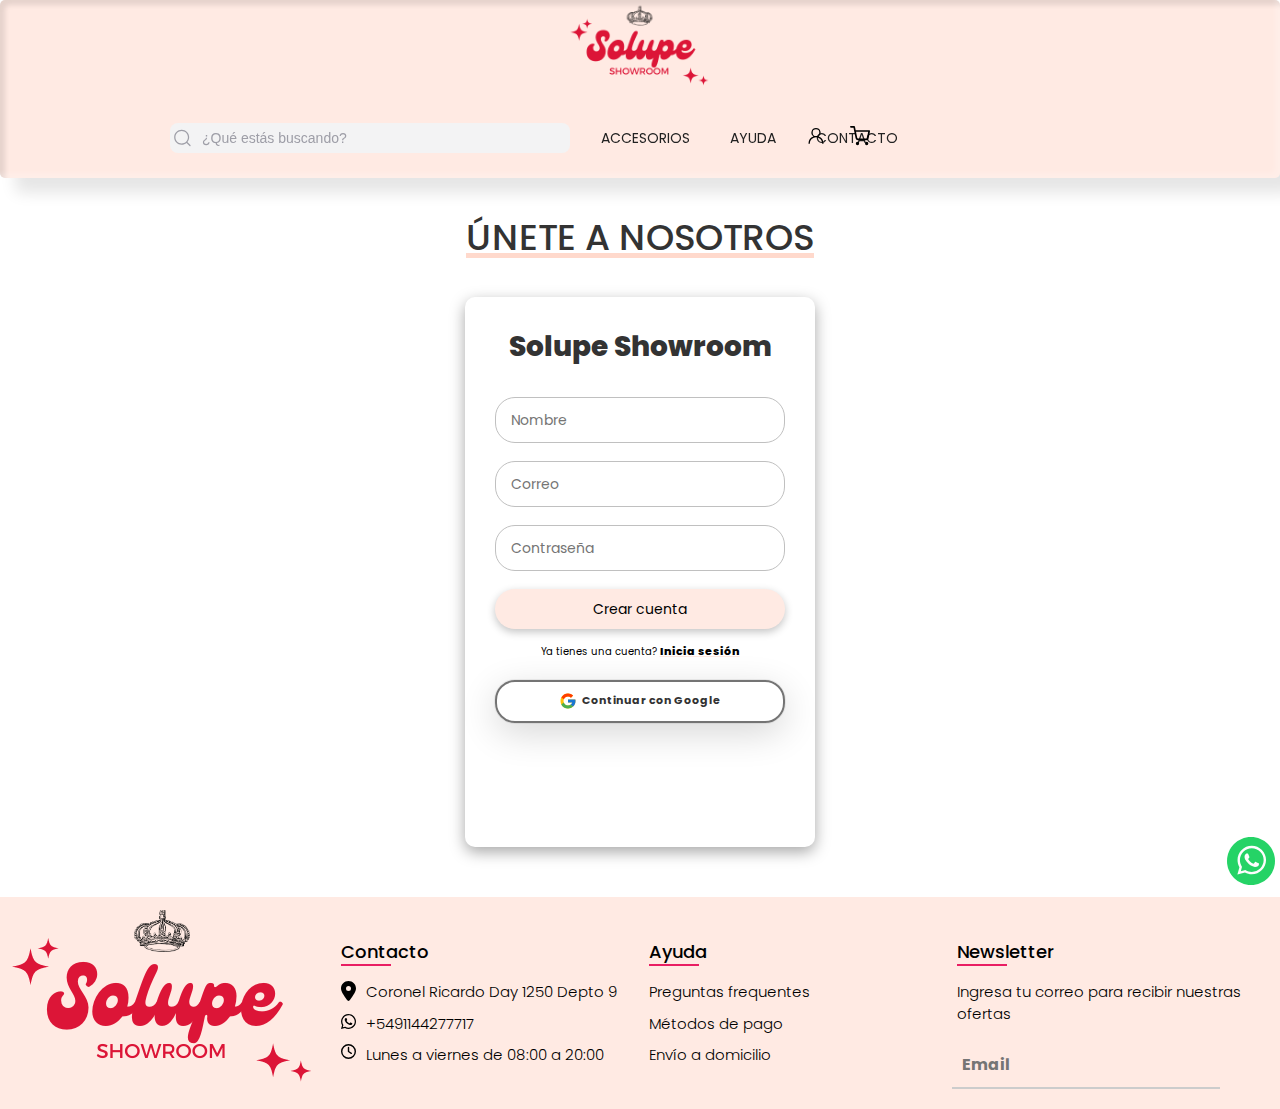
<file: pages/login.html>
<!DOCTYPE html>
<html lang="en">

<head>
    <meta charset="UTF-8">
    <meta name="viewport" content="width=device-width, initial-scale=1.0">
    <meta name="description" content="Registrate para poder realizar las compras en nuestro Showroom con mayor facilidad">
    <meta name="keywords" content="INICIO SESION, REGISTRATE, DATOS, GMAIL, USUARIO, CONTRASEÑA">
    <link rel="stylesheet" href="https://cdn.jsdelivr.net/npm/bootstrap@3.3.7/dist/css/bootstrap.min.css" integrity="sha384-BVYiiSIFeK1dGmJRAkycuHAHRg32OmUcww7on3RYdg4Va+PmSTsz/K68vbdEjh4u" crossorigin="anonymous">
    <link href="../assets/fontawesome/css/fontawesome.css" rel="stylesheet" />
    <link href="../assets/fontawesome/css/brands.css" rel="stylesheet" />
    <link href="../assets/fontawesome/css/solid.css" rel="stylesheet" />
    <link rel="preconnect" href="https://fonts.googleapis.com">
    <link rel="preconnect" href="https://fonts.gstatic.com" crossorigin>
    <link
      href="https://fonts.googleapis.com/css2?family=Poppins:ital,wght@0,100;0,200;0,300;0,400;0,500;0,600;0,700;0,800;0,900;1,100;1,200;1,300;1,400;1,500;1,600;1,700;1,800;1,900&display=swap"
      rel="stylesheet">
    <link rel="stylesheet" href="../css/styles.css">
    <link rel="apple-touch-icon" sizes="180x180" href="../images//apple-touch-icon.png">
    <link rel="icon" type="image/png" sizes="32x32" href="../images//favicon-32x32.png">
    <link rel="icon" type="image/png" sizes="16x16" href="../images/fav-icon/favicon-16x16.png">
    <link rel="manifest" href="../images/fav-icon/site.webmanifest">

    <title>Inicia Sesión | Solupe Showroom</title>
</head>

<body>
  <header>

    <!-- LOGO Y NAV BAR -->

    <a href="../index.html"><img class="logo" src="../images/logo/solupe-red.png" alt="Logo Showroom Solupe" /></a>

    <nav>
        <ul class="navegacion">
            <li class="uno"><a href="../index.html">Inicio</a></li>
            <li class="dos"><a href="indumentaria.html">Indumentaria</a></li>
            <li class="tres"><a href="accesorios.html">Accesorios</a></li>
            <li class="cuatro"><a href="ayuda.html">Ayuda</a></li>
            <li class="cinco"><a href="contacto.html">Contacto</a></li>
        </ul>
        <div class="buscador">
            <svg class="buscador-icon" aria-hidden="true" viewBox="0 0 24 24">
                <g>
                    <path
                        d="M21.53 20.47l-3.66-3.66C19.195 15.24 20 13.214 20 11c0-4.97-4.03-9-9-9s-9 4.03-9 9 4.03 9 9 9c2.215 0 4.24-.804 5.808-2.13l3.66 3.66c.147.146.34.22.53.22s.385-.073.53-.22c.295-.293.295-.767.002-1.06zM3.5 11c0-4.135 3.365-7.5 7.5-7.5s7.5 3.365 7.5 7.5-3.365 7.5-7.5 7.5-7.5-3.365-7.5-7.5z">
                    </path>
                </g>
            </svg>
            <input placeholder="¿Qué estás buscando?" type="search" class="buscador-input">
        </div>
        <div class="button-container">
            <a href="../pages/login.html">
                <button class="button-sesion-cart">
                    <svg class="icon" stroke="currentColor" fill="currentColor" stroke-width="0" viewBox="0 0 24 24"
                        height="1em" width="1em" xmlns="http://www.w3.org/2000/svg">
                        <path
                            d="M12 2.5a5.5 5.5 0 0 1 3.096 10.047 9.005 9.005 0 0 1 5.9 8.181.75.75 0 1 1-1.499.044 7.5 7.5 0 0 0-14.993 0 .75.75 0 0 1-1.5-.045 9.005 9.005 0 0 1 5.9-8.18A5.5 5.5 0 0 1 12 2.5ZM8 8a4 4 0 1 0 8 0 4 4 0 0 0-8 0Z">
                        </path>
                    </svg>
            </a>
            </button>
            <button class="button-sesion-cart">
                <svg class="icon" stroke="currentColor" fill="none" stroke-width="2" viewBox="0 0 24 24"
                    stroke-linecap="round" stroke-linejoin="round" height="1em" width="1em"
                    xmlns="http://www.w3.org/2000/svg">
                    <circle cx="9" cy="21" r="1"></circle>
                    <circle cx="20" cy="21" r="1"></circle>
                    <path d="M1 1h4l2.68 13.39a2 2 0 0 0 2 1.61h9.72a2 2 0 0 0 2-1.61L23 6H6"></path>
                </svg>
            </button>
    </nav>
    <div class="mobile-wrapper">
        <div class="mobile-container">
          <div class="content">
            <nav>
              <input type="checkbox" id="hamburger1" />
              <label for="hamburger1" class="label-burger"></label>
              
              <ul class="nav-links">
                <li><a href="../index.html">Inicio</a></li>
                <li><a href="./indumentaria.html">Indumentaria</a></li>
                <li><a href="./accesorios.html">Accesorios</a></li>
                <li><a href="./ayuda.html">Ayuda</a></li>
                <li><a href="./contacto.html">Contacto</a></li>
              </ul>
            </nav>
          </div>
        </div>
      </div>
</header>

    <div>
        <h1 class="titulo-indumentaria login">ÚNETE A NOSOTROS</h1>
      </div>

       <!-- LOGIN CONTAINER -->

<section class="login-container">
    <div class="form-login-container">
        <p class="title-login">Solupe Showroom</p>
       
        <form class="form-login">
          <input type="text" class="input-login" placeholder="Nombre">
          <input type="email" class="input-login" placeholder="Correo">
          <input type="password" class="input-login" placeholder="Contraseña">
          <button class="form-login-btn">Crear cuenta</button>
        </form>
        <p class="sign-up-label">
          Ya tienes una cuenta? <span class="sign-up-link">Inicia sesión</span>
        </p>
        <div class="buttons-login-container">
          
          <div class="google-login-button">
            <svg stroke="currentColor" fill="currentColor" stroke-width="0" version="1.1" x="0px" y="0px" class="google-icon" viewBox="0 0 48 48" height="1em" width="1em" xmlns="http://www.w3.org/2000/svg">
              <path fill="#FFC107" d="M43.611,20.083H42V20H24v8h11.303c-1.649,4.657-6.08,8-11.303,8c-6.627,0-12-5.373-12-12
      c0-6.627,5.373-12,12-12c3.059,0,5.842,1.154,7.961,3.039l5.657-5.657C34.046,6.053,29.268,4,24,4C12.955,4,4,12.955,4,24
      c0,11.045,8.955,20,20,20c11.045,0,20-8.955,20-20C44,22.659,43.862,21.35,43.611,20.083z"></path>
              <path fill="#FF3D00" d="M6.306,14.691l6.571,4.819C14.655,15.108,18.961,12,24,12c3.059,0,5.842,1.154,7.961,3.039l5.657-5.657
      C34.046,6.053,29.268,4,24,4C16.318,4,9.656,8.337,6.306,14.691z"></path>
              <path fill="#4CAF50" d="M24,44c5.166,0,9.86-1.977,13.409-5.192l-6.19-5.238C29.211,35.091,26.715,36,24,36
      c-5.202,0-9.619-3.317-11.283-7.946l-6.522,5.025C9.505,39.556,16.227,44,24,44z"></path>
              <path fill="#1976D2" d="M43.611,20.083H42V20H24v8h11.303c-0.792,2.237-2.231,4.166-4.087,5.571
      c0.001-0.001,0.002-0.001,0.003-0.002l6.19,5.238C36.971,39.205,44,34,44,24C44,22.659,43.862,21.35,43.611,20.083z"></path>
            </svg>
            <span>Continuar con Google</span>
          </div>
        </div>
      </div>
</section>

   <!-- FOOTER -->

   <footer class="footer">
    <div class="logo-footer-container">
        <img class="logo-footer" src="../images/logo/solupe-red.png" alt="Logo Showroom Solupe" />
    </div>
    <div class="container row">
        <div class="footer-col">
            <h3>contacto</h3>
            <ul>
                <li>
                    <div>
                        <svg xmlns="http://www.w3.org/2000/svg" viewBox="0 0 384 512">
                            <path
                                d="M215.7 499.2C267 435 384 279.4 384 192C384 86 298 0 192 0S0 86 0 192c0 87.4 117 243 168.3 307.2c12.3 15.3 35.1 15.3 47.4 0zM192 128a64 64 0 1 1 0 128 64 64 0 1 1 0-128z" />
                        </svg>
                    </div>
                    <p>
                        Coronel Ricardo Day 1250 Depto 9
                    </p>
                </li>
                <li>
                    <div>
                        <svg xmlns="http://www.w3.org/2000/svg" viewBox="0 0 448 512">
                            <path
                                d="M380.9 97.1C339 55.1 283.2 32 223.9 32c-122.4 0-222 99.6-222 222 0 39.1 10.2 77.3 29.6 111L0 480l117.7-30.9c32.4 17.7 68.9 27 106.1 27h.1c122.3 0 224.1-99.6 224.1-222 0-59.3-25.2-115-67.1-157zm-157 341.6c-33.2 0-65.7-8.9-94-25.7l-6.7-4-69.8 18.3L72 359.2l-4.4-7c-18.5-29.4-28.2-63.3-28.2-98.2 0-101.7 82.8-184.5 184.6-184.5 49.3 0 95.6 19.2 130.4 54.1 34.8 34.9 56.2 81.2 56.1 130.5 0 101.8-84.9 184.6-186.6 184.6zm101.2-138.2c-5.5-2.8-32.8-16.2-37.9-18-5.1-1.9-8.8-2.8-12.5 2.8-3.7 5.6-14.3 18-17.6 21.8-3.2 3.7-6.5 4.2-12 1.4-32.6-16.3-54-29.1-75.5-66-5.7-9.8 5.7-9.1 16.3-30.3 1.8-3.7 .9-6.9-.5-9.7-1.4-2.8-12.5-30.1-17.1-41.2-4.5-10.8-9.1-9.3-12.5-9.5-3.2-.2-6.9-.2-10.6-.2-3.7 0-9.7 1.4-14.8 6.9-5.1 5.6-19.4 19-19.4 46.3 0 27.3 19.9 53.7 22.6 57.4 2.8 3.7 39.1 59.7 94.8 83.8 35.2 15.2 49 16.5 66.6 13.9 10.7-1.6 32.8-13.4 37.4-26.4 4.6-13 4.6-24.1 3.2-26.4-1.3-2.5-5-3.9-10.5-6.6z" />
                        </svg>
                    </div>
                    <p>+5491144277717
                    </p>
                </li>
                <li>
                    <div>
                        <svg xmlns="http://www.w3.org/2000/svg" viewBox="0 0 512 512">
                            <path
                                d="M464 256A208 208 0 1 1 48 256a208 208 0 1 1 416 0zM0 256a256 256 0 1 0 512 0A256 256 0 1 0 0 256zM232 120V256c0 8 4 15.5 10.7 20l96 64c11 7.4 25.9 4.4 33.3-6.7s4.4-25.9-6.7-33.3L280 243.2V120c0-13.3-10.7-24-24-24s-24 10.7-24 24z" />
                        </svg>
                    </div>
                    <p>
                        Lunes a viernes de 08:00 a 20:00
                    </p>

                </li>
            </ul>
        </div>
        <div class="footer-col">
            <h3>ayuda</h3>
            <ul>
                <li><a href="ayuda.html">Preguntas frequentes</a></li>
                <li><a href="ayuda.html">Métodos de pago</a></li>
                <li><a href="ayuda.html">Envío a domicilio</a></li>
            </ul>
        </div>
        <div class="footer-col">
            <h3>
                newsletter
            </h3>
            <p>
                Ingresa tu correo para recibir nuestras ofertas
            </p>
            <div class="newsletter-container">
                <input placeholder="Email" class="input-email-news" type="text">
                <label for="input-field" class="input-label-news"></label>
                <span class="input-color"></span>
            </div>
        </div>
    </div>
</footer>
<div class="whatsapp">
    <a href="https://api.whatsapp.com/send?phone=1144277717&text=Hola%20quisiera%20saber%20" target="_blank">
        <img src="../images/redes/whastaspp.svg" alt="WhatsApp">
    </a>
</div>
<!-- Latest compiled and minified JavaScript -->
<script src="https://cdn.jsdelivr.net/npm/bootstrap@3.3.7/dist/js/bootstrap.min.js"
    integrity="sha384-Tc5IQib027qvyjSMfHjOMaLkfuWVxZxUPnCJA7l2mCWNIpG9mGCD8wGNIcPD7Txa"
    crossorigin="anonymous"></script>
</body>
</html>
</file>
<file: css/styles.css>
* {
  margin: 0;
  padding: 0;
  box-sizing: border-box;

}

.poppins-extralight {
font-family: "Poppins", sans-serif;
font-weight: 200;
font-style: normal;
}

header {
display: inline-block;
z-index: 1;
background-color: #FFEAE3;
box-shadow: -15px -15px 15px rgba(255,255,255,0.2), 15px 15px 15px rgba(0,0,0,0.1), inset -5px -5px 5px rgba(255,255,255,0.2), inset 5px 5px 5px rgba(0,0,0,0.1);
border-radius: 5px;
width: 100%;
height: auto;
margin: 0;
text-align: center;
position: sticky;
top: 0px;

}

.mobile-wrapper {
display: none;
}

.buscador {
display: flex;
position: absolute;
top: 123px;
left: 170px;
width: 400px;
z-index: 1;

}

.buscador-input {
width: 100%;
height: 30px;
line-height: 40px;
padding: 0 3rem;
padding-left: 3rem;
border: 2px solid transparent;
border-radius: 8px;
outline: none;
background-color: #f3f3f4;
color: #000000;
transition: .3s ease;
}

.buscador-input:hover, .buscador-input:focus {
outline: none;
border-color: rgba(234,76,137,0.4);
background-color: #fff;
box-shadow: 0 0 0 4px rgb(234 76 137 / 10%);
}

.buscador-input::placeholder {
color: #9e9ea7;
}


.buscador svg {
position: absolute;
top: 0.5rem;
fill: #9e9ea7;
width: 25px;
height: 20px;;

}

.logo {
vertical-align: middle;
width: 150px;
border: 0;
}

.navegacion a {
text-decoration: none;
color: #222222;
margin: 0;
padding: 20px;
cursor: pointer;
position: relative;
border: none;
text-transform: uppercase;
transition-timing-function: cubic-bezier(0.25, 0.8, 0.25, 1);
transition-duration: 400ms;
transition-property: color;
}


.navegacion a:focus:after,
.navegacion a:hover:after {
width: 80%;
left: 10%;
}

.navegacion a:after {
content: "";
pointer-events: none;
bottom: 20px;
left: 50%;
position: absolute;
width: 0%;
height: 2px;
background-color: #000000;
transition-timing-function: cubic-bezier(0.25, 0.8, 0.25, 1);
transition-duration: 400ms;
transition-property: width, left;

}

.navegacion {
display: flex;
font-family: "Poppins", sans-serif;
list-style-type: none;
justify-content: center;
padding: 30px;
margin: 0px 22px;
}


.imagen-inicio {
width: 100%;
display: block;
z-index: -1;
margin-bottom: 100px;

}

.front-img img {
animation: fadeIn 3s ease
}

@keyframes fadeIn {
0% {opacity: 0;}
}

.titulo-inicio {
font-family: "Poppins", sans-serif;
text-align: center;
margin-top: -40px;
width: 100%;
text-decoration: underline;
text-decoration-color: #ffd9cc;
text-decoration-thickness: 5px;
}

.grid-container {
display: grid;
justify-content: center;
align-items: center;
gap: 30px;
grid-template-columns: 1fr 1fr 1fr;
grid-template-rows: 1fr 1fr;
grid-template-areas:
  "uno dos tres"
  "cuatro cinco seis";
  margin-top: 60px;
}

.photo-container {
  margin-top: 10px;
  margin-bottom: 30px;
}

.uno {
grid-area: uno;
}

.uno img {
width: 100%;
height: 100%;
}

.dos {
grid-area: dos;
}

.dos img {
width: 100%;
}

.tres {
grid-area: tres;
}

.tres img {
width: 100%;
}

.cuatro img {
width: 100%;
}

.photos-grid {
position: relative;
width: 100%;
display: flex;
flex-direction: column;
gap: 10px;
border-radius: 20px;
overflow: hidden;
box-shadow: 0 0 10px rgba(0, 0, 0, 0.2);
transition: all 0.2s ease-in;
cursor: pointer;
}

.photos-grid a {
  position: relative;
  width: 100%;
  display: flex;
  flex-direction: column;
  gap: 10px;
  overflow: hidden;
  box-shadow: 0 0 10px rgba(0, 0, 0, 0.2);
  transition: all 0.2s ease-in;
  cursor: pointer;
  }

.overlay {
position: absolute;
top: 0;
left: 0;
width: 100%;
height: 100%;
opacity: 0;
background-color: rgba(0, 0, 0, 0.6);
transition: opacity 0.5s ease;
pointer-events: none;
}

.photos-grid:hover .overlay {
opacity: 1;
}

.photos-grid .photos-btn {
font-family: "Poppins", sans-serif;
color: #f5f5f5;
position: absolute;
text-decoration: none;
top: 50%;
left: 52%;
font-weight: 600;
font-size: 31px;
transform: translate(-50%, -50%);
opacity: 0;

}

.photos-grid:hover .photos-btn {
opacity: 1;
scale: 1.1;
pointer-events: none;
}

.fotito {
transition: transform 0.3s ease-in-out;
}

.fotito:hover {
transform: scale(1.2);
}

footer {
background-color: #FFEAE3;
color: #000;
font-family: "Poppins", sans-serif;
padding: 50px 0;
font-weight: bold;

}

/* Contenedor principal del footer */
.footer {
  display: flex;
  padding: 0px 0px;
  justify-content: space-evenly;
  align-items: flex-end;
  margin-top: 25px;
}

.container {
max-width: 100%;
margin: 0;
width: 100%;
}

.row {
display: flex;
flex-wrap: wrap;
}

ul {
list-style: none;
}

/* Estilos del logo */
.logo-footer img {
display: flex;
width: 150px;
height: auto;
}

/* Columnas del footer */
.footer-col {
flex: 1; 
padding: 0px; 
}

.footer-col h3 {
font-size: 18px;
font-family: "Poppins", sans-serif;
text-transform: capitalize;
margin-bottom: 20px; 
position: relative;
}

.footer-col p {
color: #000000;
font-size: 15px;
font-weight: 300;
text-transform: none;
text-decoration: none;
}

.footer-col svg {
width: 15px;
height: auto; 
margin-right: 10px;
float: left;
}

.footer-col h3::before {
content: "";
position: absolute;
left: 0;
bottom: -5px; 
background-color: #E91E63;
width: 50px;
height: 2px;
}

.footer-col ul li:not(:last-child) {
margin-bottom: 10px;
}

.footer-col ul {
padding: 0; 
}

.footer-col ul li {
margin-bottom: 10px;
}

.footer-col ul li a {
color: #000;
transition: color 0.3s ease;
font-size: 15px;
font-weight: 300;
text-transform: none;
text-decoration: none;
transition: all 0.3s ease;
}

.footer-col ul li a:hover {
color: #725757;
padding-left: 7px;
}

.newsletter-container {
position: relative;
margin: 20px;
margin-top: 20px; 
}

.input-email-news {
display: block;
width: 100%;
padding: 10px;
font-size: 16px;
border: none;
border-bottom: 2px solid #ccc;
outline: none;
background-color: transparent;
margin-left: -25px;
}

.input-label-news {
position: absolute;
top: 0;
left: 0;
font-size: 16px;
color: rgba(204, 204, 204, 0);
pointer-events: none;
transition: all 0.3s ease;
}

.input-email-news:focus + .input-label-news {
top: -10px;
left: -20px;
font-size: 12px;
color: #725757;
} 

.input-email-news:focus + .input-label-news + .input-color {
width: 100%;
}

.input-color {
position: absolute;
bottom: 0;
left: -23px;
height: 2px;
width: 0;
background-color: #725757;
transition: all 0.3s ease;
}

.photo-container{
margin-top: 10px;
}

.instagram-grid {
color:#cd486b;
background-color:#fff;
}

.instagram-grid .intro {
display: flex;
width: 100%;
padding: 5px;
justify-content: center;
align-items: center;
margin-bottom: 40px;
}

.intro {
position: relative;
text-align: center; 
}

.text-center {
  font-family: "Poppins", sans-serif;
  text-shadow: -1px -1px 0 #FFEAE3,  
  0px -1px 0 #FFEAE3,
  0px  0px 0 #FFEAE3,
  0px  1px 0 #FFEAE3;
  font-weight: 300;
  color: #000000; 
  position: relative;
  right: -10px; 
  top: 20%; 
  transform: translateY(20%);
  text-align: center;
}

.ig-seguinos a {
display: block;
font-size: 40px;
padding: 0 5px;
}

.ig-seguinos i {
margin: 0;
color: #cd486b;
}

.ig-seguinos {
  position: absolute;
  top: 122%;
  transform: translateY(-50%);
}

.instagram-grid .galeria {
padding:10px 0;
}

.instagram-grid .item {
margin-bottom:30px;
}

.instagram-grid .item .box {
text-align:center;
background-repeat:no-repeat;
background-size:cover;
background-position:center;
height:280px;
position:relative;

}

.instagram-grid .item .cover {
position:absolute;
width:100%;
height:100%;
background-color:rgba(255, 255, 255, 0.75);
transition:opacity 0.15s ease-in;
opacity:0;
top: 0;
padding-left: 220px;
color:#cd486b;
cursor: pointer;
}

.instagram-grid .item:hover .cover {
opacity:0.5;

}

.instagram-grid .social {
position: absolute;
font-size: 50px;
top: 36%;
right: 32%;
}


.instagram-grid .social a {
color:inherit;
margin: 0px 55px;
display:inline-block;

}

.instagram-grid .social a:hover {
opacity:1;

}

.form-container {
background-color: #fff;
border-radius: 10px;
padding-bottom: 50px;
width: 800px;
display: flex;
flex-direction: column;
margin-top: -136px;
}

.title {
font-size: 24px;
font-weight: 600;
text-align: center;
}

.form {
margin-top: 20px;
display: flex;
flex-direction: column;
}

.form-group {
position: relative;
}

.form .form-group label {
font-size: 14px;
color: rgb(99, 102, 102);
position: absolute;
top: -10px;
left: 10px;
background-color: #fff;
transition: all .3s ease;
}

.form .form-group input,
.form .form-group textarea {
padding: 10px;
border-radius: 5px;
border: 1px solid rgba(0, 0, 0, 0.2);
margin-bottom: 20px;
outline: 0;
width: 100%;
background-color: transparent;
}

.form .form-group input:placeholder-shown+ label, .form .form-group textarea:placeholder-shown +label {
top: 10px;
background-color: transparent;
}

.form .form-group input:focus,
.form .form-group textarea:focus {
border-color: #000;
;
}

.form .form-group input:focus+ label, .form .form-group textarea:focus +label {
top: -10px;
left: 10px;
background-color: #fff;
color: #000;
font-weight: 600;
font-size: 14px;
}

.form .form-group textarea {
resize: none;
height: 100px;
}

.form button {
background-color: #3366cc;
color: #fff;
border: none;
border-radius: 5px;
padding: 10px;
font-size: 16px;
cursor: pointer;
transition: all 0.3s ease;
}

.form button:hover {
background-color: #27408b;
}

.titulo-contacto {
  font-family: "Poppins", sans-serif;
  text-align: center;
  margin-top: 40px;
  margin-bottom: 40px;
  width: 100%;
  text-decoration: underline;
  text-decoration-color: #ffd9cc;
  text-decoration-thickness: 5px;
}

.contact-col svg {
width: 15px;
height: auto; 
margin-right: 10px;
float: left;
}

.contact-col {
text-transform: capitalize;
padding-bottom: 0px;
margin-left: 10px;
}

.form-container-1 {
  display: flex;
  justify-content: center;
}

.metodo-pago,
.preguntas-frecuentes {
width: 90%;
}

.ayuda-container {
display: flex;
font-family: "Poppins", sans-serif;
flex-direction: column;
justify-content: center;
align-items: center;
margin-bottom: 35px;
}

span {
font-weight: bolder;
}

.titulo-mdp {
font-size: 2.5rem;
text-align: center;
background-color: #FFEAE3;
border-radius: 15px;
margin: 20px;
}

.titulo-faq {
font-size: 2.5rem;
text-align: center;
background-color: #FFEAE3;
border-radius: 15px;
margin: 20px;

}

.ayuda-text {
margin: 0px 35px 10px;
margin-bottom: 1rem;
}

.titulo-ayuda {
font-family: "Poppins", sans-serif;
text-align: center;
margin-top: 40px;
margin-bottom: 40px;
width: 100%;
text-decoration: underline;
text-decoration-color: #ffd9cc;
text-decoration-thickness: 5px;
}


.product-grid {
font-family: 'Poppins', sans-serif;
text-align: center;
border-radius: 20px;
box-shadow: 0 0 10px rgba(0,0,0,0.2);
overflow: hidden;
transition: all 0.3s ease;
}

.product-grid .product-image {
overflow: hidden;
position: relative;
}

.product-grid .product-image a.image { display: block; }
.product-grid .pic-1{
opacity: 1;
transition: all 0.5s ease-out 0s;
}

.product-grid:hover .pic-1 { opacity: 0; }
.product-grid .pic-2{
width: 100%;
height: 100%;
opacity: 0;
position: absolute;
top: 0;
left: 0;
transition: all 0.5s ease-out 0s;
}

.product-grid:hover .pic-2 { opacity: 1; }
.product-grid .product-image img{
width: 100%;
height: auto;
}

.product-grid .product-sale-label {
color: #fff;
background-color: #e74c39;
font-size: 15px;
font-weight: 500;
text-transform: capitalize;
padding: 6px 12px;
border-radius: 0 0 0 20px;
position: absolute;
top: 0;
right: 0;
}
.product-grid .product-content { padding: 12px 0 0; }
.product-grid .title {
color: #555;
font-size: 17px;
font-weight: 600;
text-transform: capitalize;
margin: 0 0 6px;
}
.product-grid .title a {
color: #212121;
transition: all 0.3s ease 0s;
}
.product-grid .title a:hover { color: #e74c39; }
.product-grid .price {
color: #606060;
font-size: 17px;
font-weight: 400;
margin: 0 0 10px;
}
.product-grid .price span {
color: #8f8f8f;
font-weight: 500;
text-decoration: line-through;
margin: 0 5px 0 0;
}
.product-grid .add-to-cart {
color: #555;
font-size: 14px;
font-weight: 500;
text-transform: uppercase;
padding: 15px 10px;
box-shadow: 0 0 30px rgba(0, 0, 0, 0.1) inset;
display: block;
transition: all 0.5s ease;
}
.product-grid:hover .add-to-cart {
color: #000;
background-color: #FFEAE3;
}

.product-grid .title {
font-size: 16px;
font-weight: 600;
text-transform: uppercase;
letter-spacing: 0.5px;
margin: 0 0 7px;
}

.titulo-indumentaria {
  font-family: "Poppins", sans-serif;
  text-align: center;
  margin-top: 40px;
  margin-bottom: 40px;
  width: 100%;
  text-decoration: underline;
  text-decoration-color: #ffd9cc;
  text-decoration-thickness: 5px;
}

.button-container {
  position:absolute;
  height: 40px;
  top: 118px;
  right: 400px;
  align-items: center;
  z-index: 1;
}

.button-sesion-cart {
  outline: 0 !important;
  border: 0 !important;
  width: 40px;
  height: 40px;
  border-radius: 50%;
  background-color: transparent;
  transition: all ease-in-out 0.3s;
  cursor: pointer;
  color: black;
}

.button-sesion-cart:hover {
  transform: translateY(-3px);
}

.icon {
  font-size: 20px;
}

.whatsapp {
  position: fixed;
  bottom: 15px;
  right: 5px;
}

.login-container {
  font-family: "Poppins", sans-serif;
  display: flex;
  margin-bottom: 50px;
  text-align: center;
  justify-content: center;
}

.form-login-container {
  width: 350px;
  height: 550px;
  background-color: #fff;
  box-shadow: rgba(0, 0, 0, 0.35) 0px 5px 15px;
  border-radius: 10px;
  box-sizing: border-box;
  padding: 20px 30px;
}

.title-login {
  text-align: center;
  margin: 10px 0 30px 0;
  font-size: 28px;
  font-weight: 800;
}

.sub-title {
  margin: 0;
  margin-bottom: 5px;
  font-size: 9px;
}

.form-login {
  width: 100%;
  display: flex;
  flex-direction: column;
  gap: 18px;
  margin-bottom: 15px;
}

.input-login {
  border-radius: 20px;
  border: 1px solid #c0c0c0;
  outline: 0;
  box-sizing: border-box;
  padding: 12px 15px;
}

.form-login-btn {
  padding: 10px 15px;
  border-radius: 20px;
  border: 0;
  outline: 0;
  background: #FFEAE3;
  color: black;
  cursor: pointer;
  box-shadow: rgba(0, 0, 0, 0.24) 0px 3px 8px;
}

.form-login-btn:active {
  box-shadow: none;
}

.sign-up-label {
  margin: 0;
  font-size: 10px;
  color: black;
}

.sign-up-link {
  margin-left: 1px;
  font-size: 11px;
  text-decoration: underline;
  text-decoration-color: #FFEAE3;
  color: black;
  cursor: pointer;
  font-weight: 800;
}

.buttons-login-container {
  width: 100%;
  display: flex;
  flex-direction: column;
  justify-content: flex-start;
  margin-top: 20px;
  gap: 15px;
}

.google-login-button {
  border-radius: 20px;
  box-sizing: border-box;
  padding: 10px 15px;
  box-shadow: rgba(0, 0, 0, 0.16) 0px 10px 36px 0px,
        rgba(0, 0, 0, 0.06) 0px 0px 0px 1px;
  cursor: pointer;
  display: flex;
  justify-content: center;
  align-items: center;
  font-size: 11px;
  gap: 5px;
}

.google-login-button {
  border: 2px solid #747474;
}

.google-icon {
  font-size: 18px;
  margin-bottom: 1px;
}

.button-container a {
  color: black;
}


@media screen and (max-width: 990px){

.product-grid { 
  margin: 0px 0 20px; 
}

.mobile-wrapper {
  display: none;
}

.footer {
  display: flex;
  width: 100vw;
  padding: 20px 40px;
  justify-content: space-evenly;
  align-items: center;
  flex-wrap: wrap; 
}
.logo-footer-container {
width: auto;
margin-bottom: -10px;
}

.buscador {
display: flex;
position: fixed;
width: 100%;
top: 178px;
left: 0;
max-width: 100%;
}

.buscador-input {
  width: 100%;
  font-size: 13px;
  height: 37px;
  line-height: 40px;
  padding: 0 0rem;
  padding-left: 3rem;
  border: 2px solid transparent;
  border-radius: 0px;
  outline: none;
  background-color: #f3f3f4;
  color: #000000;
  transition: .3s ease;
  }


.footer-col {
padding-left: inherit;

}

.button-container {
  right: 24px;
}

.grid-container {
grid-template-columns: 1fr 1fr;
grid-template-rows: 1fr 1fr;
margin-bottom: 80px;
margin-top: 40px;
grid-template-areas:
"uno dos" 
"tres cuatro" 
"cinco seis";
}

.ig-seguinos {
top: 121%;
transform: translateY(-50%);
}

.text-center {
right: -40px;
}

.front-img img {
  width: 100%;
}

.titulo-inicio {
  width: 100%;
  margin-top: 23px;
}


.instagram-grid .social {
  font-size: 50px;
  top: 36%;
  right: 33%;
  }

.imagen-inicio {
  margin-bottom: 35px;
  margin-top: 37px;
}

.photo-container {
  margin-top: -70px;
  margin-bottom: 30px;
}

.footer-col {
padding: 0px;
}

.instagram-grid .intro {
  margin-bottom: 40px;
}

.text-center {
right: -10px;
}

.ayuda-container {
  margin-right: 0;
  font-size: 17px;
  text-align: center;
}

.form-container {
width: 80%;
margin-top: -25px;
}

.titulo-contacto {
  margin-top: 55px;
  margin-bottom: 30px;
}

.titulo-ayuda {
  margin-top: 55px;
  margin-bottom: 5px;
}

.titulo-indumentaria {
  margin-top: 55px;
  margin-bottom: 30px;
}

.row-contact {
  margin-top: 135px;
}

.contact-col {
margin-left: 25px;
margin-bottom: 58px;
margin-top: -115px;
}

}

@media screen and (max-width: 768px) {

.navegacion {
display: none;
}

.titulo-indumentaria {
  margin-top: 25px;
}

.buscador-input {
width: 100%;
font-size: 13px;
height: 37px;
line-height: 40px;
padding: 0 0rem;
padding-left: 2rem;
border: 2px solid transparent;
border-radius: 0px;
outline: none;
background-color: #f3f3f4;
color: #000000;
transition: .3s ease;
}

.buscador {
  top: 70px;
  left: 0px;
  width: 100%;
  border-radius: 0px;
  border: 1px solid whitesmoke;
  max-width: 100%;
}

.button-container {
  top: 15px;
  right: 115px;
}

.buscador svg {
position: absolute;
top: 0.5rem;
fill: #9e9ea7;
width: 25px;
height: 18px;
}

.logo {
  width: 110px;
  margin-bottom: 10px;
}

header {
  display: inline-block;
  z-index: 1;
  background-color: #FFEAE3;
  box-shadow: 0px 0px 0px;
  border-radius: 0px;
  width: 100%;
  height: 70px;
  text-align: center;
  position: sticky;
  top: 0px;
}

.instagram-grid h2 {
font-size:24px;
}

.instagram-grid .intro {
  margin-bottom: 40px;
}

.footer {
display: flex;
justify-content: center;
align-items: center;
padding: 20px 40px;
flex-direction: column;
width: 100%;
height: auto;
}

.ig-seguinos {
top: 124%;
}

.logo-footer {
align-self: center;
}

.row {
flex-direction: column;
display: flex;
flex-wrap: nowrap;
}

.footer-col {
width: 100%; 
margin-bottom: 20px; 
flex: 1;
}

.footer-col h3 {
font-size: 16px; 
margin-bottom: 16px; 
}

.grid-container {
  width: 100%;
  grid-template-columns: 1fr;
  grid-template-rows: 1fr;
  grid-template-areas:
  "uno" 
  "dos" 
  "tres"
  "cuatro"
  "cinco" 
  "seis";
}

.text-center {
right: 0;
}

.imagen-inicio {
margin-bottom: 17px;
margin-top: 0px;
}

.titulo-inicio {
width: 100%;
margin-top: 10px;
margin-bottom: -25px;
}

.ayuda-container {
font-size: 17px;
margin-top: 5px;
margin-right: 0;
}

.form-container {
width: 80%;
margin-top: -25px;

}

.titulo-contacto {
  margin-top: 15px;
  margin-bottom: 5px;
}

.titulo-ayuda {
  margin-top: 15px;
  margin-bottom: 5px;
}

.contact-col {
margin-bottom: 60px;
}

.row-contact {
width: 100%;
margin-top: 130px;
}

.product-grid .product-image img {
  width: 100%;
}

.input-color {
  left: -23px;
  height: 2px;
  width: 0;
  background-color: #725757;
  transition: all 0.3s ease;
  }
.input-email {
  width: 50%;
}

.input-email:focus + .input-label + .input-color {
  width: 50%;
}

.whatsapp {
  bottom: 10px;
  right: 5px;
}

.footer-col h3::before {
  left: 0px;
  width: 88px;
}

.instagram-grid .social {
  font-size: 50px;
  top: 36%;
  right: 39%;
  }

  .photo-container {
    margin-top: -83px;
  }

  .mobile-wrapper{ 
    display: block;
  }

  .content {
    overflow: hidden;
    width: 100%;
  }
  .content .nav-links {
    display: block;
    position: absolute;
    top: 109px;
    left: 0;
    width: 100%;
  }
  .content .nav-links::before {
    background: rgba(0, 0, 0, 0.5);
    content: '';
    height: 55vh;
    left: 0;
    top: 253px;
    position: absolute;
    opacity: 0;
    visibility: hidden;
    width: 100%;
    transition: all 0.3s;
    z-index: 1;
  }
  .content .nav-links li {
    border-bottom: 1px solid #ddd;
    opacity: 0;
    visibility: hidden;
    transform: translateY(-20px);
    transition: all 0.3s;
  ;
  }
  .content .nav-links li a {
    background: #fff;
    color: #404040;
    display: block;
    font-size: 18px;
    font-weight: 700;
    padding: 12px 20px;
    text-align: left;
    width: 100%;
    transition: all 0.3s;
  }
  .content .nav-links li a:hover {
    color: black;
    text-decoration: none;
  }
  
  input[type="checkbox"] {
    opacity: 0;
    visibility: hidden;
  }
  input[type="checkbox"]:checked + label {
    border: 4px solid black;
    border-radius: 50%;
    height: 28px;
    top: 16px;
    left: 18px;
    width: 28px;
    transform: rotate(-135deg);
  }
  input[type="checkbox"]:checked + label::before {
    background: black;
    top: 8px;
    left: 4px;
    width: 12px;
  }
  input[type="checkbox"]:checked + label::after {
    background: black;
    opacity: 1;
    top: 8px;
    left: 4px;
    visibility: visible;
    width: 12px;
  }
  input[type="checkbox"]:checked + label:hover {
    border-color: black;
  }
  input[type="checkbox"]:checked + label:hover::before,
  input[type="checkbox"]:checked + label:hover::after {
    background: black;
  }
  input[type="checkbox"]:checked ~ .nav-links::before {
    opacity: 1;
    visibility: visible;
  }
  input[type="checkbox"]:checked ~ .nav-links li {
    opacity: 1;
    visibility: visible;
    transform: translateY(0);
  }
  input[type="checkbox"]:checked ~ .nav-links li:nth-child(1) {
    transition-delay: 0s;
  }
  input[type="checkbox"]:checked ~ .nav-links li:nth-child(2) {
    transition-delay: 0.1s;
  }
  input[type="checkbox"]:checked ~ .nav-links li:nth-child(3) {
    transition-delay: 0.2s;
  }
  input[type="checkbox"]:checked ~ .nav-links li:nth-child(4) {
    transition-delay: 0.3s;
  }
  input[type="checkbox"]:checked ~ .nav-links li:nth-child(5) {
    transition-delay: 0.4s;
  }
  
  .label-burger {
    background: none transparent;
    border: 4px solid black;
    border-left: 0 solid transparent;
    border-right: 0 solid transparent;
    cursor: pointer;
    display: block;
    height: 24px;
    position: absolute;
    top: 18px;
    left: 20px;
    width: 24px;
    transition: all 0.2s;
  }
  .label-burger::before {
    background: black;
    content: '';
    height: 4px;
    left: 0;
    position: absolute;
    top: 6px;
    width: 24px;
    transition: all 0.2s;
  }
  .label-burger::after {
    background: black;
    content: '';
    height: 4px;
    left: 0;
    position: absolute;
    top: 6px;
    opacity: 0;
    visibility: hidden;
    width: 100%;
    transform: rotate(90deg);
    transition: all 0.2s;
  }
  
}

@media screen and (min-width: 320px) and (max-width: 480px) {

.navegacion {
display: none;
}

.buscador-input {
width: 100%;
font-size: 13px;
height: 32px;
line-height: 40px;
padding: 0 0rem;
padding-left: 2rem;
border: 2px solid transparent;
border-radius: 0px;
outline: none;
background-color: #f3f3f4;
color: #000000;
transition: .3s ease;
}

.buscador {
  top: 60px;
  left: 0px;
  width: 100%;
  border-radius: 0px;
  border: 1px solid whitesmoke;
  max-width: 100%;
}

.button-container {
top: 13px;
right: 47px;
}

.buscador svg {
position: absolute;
top: 0.5rem;
fill: #9e9ea7;
width: 25px;
height: 18px;
}
.logo {
  display: inline-block;
  width: 100px;
  max-width: 100px;
}

header {
  display: inline-block;
  z-index: 1;
  background-color: #FFEAE3;
  box-shadow: 0px 0px 0px;
  border-radius: 0px;
  width: 100%;
  height: 60px;
  text-align: center;
  position: sticky;
  top: 0px;
}

.instagram-grid h2 {
  margin-bottom: 35px;
  padding-top: 15px;
  font-size: 24px;
}

.instagram-grid .intro {
  margin-bottom: 16px;
}

.footer {
display: flex;
justify-content: center;
align-items: center;
padding: 20px 40px;
flex-direction: column;
width: 100%;
height: auto;
}

.logo-footer-container {
  margin-bottom: 0px;
}

.footer-col {
width: 100%; 
margin-left: 0px;
margin-bottom: 20px; 
flex: 1;
}

.footer-col h3 {
font-size: 25px; 
margin-bottom: 16px; 
}

.input-email {
  font-size: 28px;
}

.grid-container {
  width: 100%;
  grid-template-columns: 1fr;
  grid-template-rows: 1fr;
  grid-template-areas:
  "uno" 
  "dos" 
  "tres"
  "cuatro"
  "cinco" 
  "seis";
}

.ig-seguinos {
  top: 95%;
}

.text-center {
right: 0;
}

.instagram-grid .social {
  font-size: 50px;
  top: 36%;
  right: 33%;
  }

.imagen-inicio {
margin-top: 40px;
width: 100%;
}

.titulo-inicio {
width: 100%;
}

.titulo-indumentaria {
  margin-top: 5px;
}

.titulo-ayuda {
  margin-top: 5px;
}

.titulo-contacto {
  margin-top: 5px;
}

.contact-col {
margin-bottom: 60px;
}

.row-contact {
width: 100%;
margin-top: 135px;
}

.product-grid .title {
  font-size: 30px;
}

.product-grid .price {
  font-size: 30px;
}
.product-grid .add-to-cart {
  font-size: 40px;
}
.footer-col p {
  font-size: 17px;
}

.footer-col svg {
  width: 20px;
}
.footer-col ul li a {
  font-size: 18px;
}

.whatsapp img {
  width: 50px;
}

.whatsapp {
  bottom: 10px;
  right: 5px;
}

.row {
  margin-top: 0px;
}

.photo-container {
margin-top: -100px;
margin-bottom: -25px;
}

.galeria {
  margin-top: 10px;
}
.front-img {
margin-top: -50px;
}

.login {
margin-bottom: 25px;
}

.content .nav-links {
  top: 93px;
}

}
</file>
<file: assets/fontawesome/css/brands.css>
/*!
 * Font Awesome Free 6.5.2 by @fontawesome - https://fontawesome.com
 * License - https://fontawesome.com/license/free (Icons: CC BY 4.0, Fonts: SIL OFL 1.1, Code: MIT License)
 * Copyright 2024 Fonticons, Inc.
 */
:root, :host {
  --fa-style-family-brands: 'Font Awesome 6 Brands';
  --fa-font-brands: normal 400 1em/1 'Font Awesome 6 Brands'; }

@font-face {
  font-family: 'Font Awesome 6 Brands';
  font-style: normal;
  font-weight: 400;
  font-display: block;
  src: url("../webfonts/fa-brands-400.woff2") format("woff2"), url("../webfonts/fa-brands-400.ttf") format("truetype"); }

.fab,
.fa-brands {
  font-weight: 400; }

.fa-monero:before {
  content: "\f3d0"; }

.fa-hooli:before {
  content: "\f427"; }

.fa-yelp:before {
  content: "\f1e9"; }

.fa-cc-visa:before {
  content: "\f1f0"; }

.fa-lastfm:before {
  content: "\f202"; }

.fa-shopware:before {
  content: "\f5b5"; }

.fa-creative-commons-nc:before {
  content: "\f4e8"; }

.fa-aws:before {
  content: "\f375"; }

.fa-redhat:before {
  content: "\f7bc"; }

.fa-yoast:before {
  content: "\f2b1"; }

.fa-cloudflare:before {
  content: "\e07d"; }

.fa-ups:before {
  content: "\f7e0"; }

.fa-pixiv:before {
  content: "\e640"; }

.fa-wpexplorer:before {
  content: "\f2de"; }

.fa-dyalog:before {
  content: "\f399"; }

.fa-bity:before {
  content: "\f37a"; }

.fa-stackpath:before {
  content: "\f842"; }

.fa-buysellads:before {
  content: "\f20d"; }

.fa-first-order:before {
  content: "\f2b0"; }

.fa-modx:before {
  content: "\f285"; }

.fa-guilded:before {
  content: "\e07e"; }

.fa-vnv:before {
  content: "\f40b"; }

.fa-square-js:before {
  content: "\f3b9"; }

.fa-js-square:before {
  content: "\f3b9"; }

.fa-microsoft:before {
  content: "\f3ca"; }

.fa-qq:before {
  content: "\f1d6"; }

.fa-orcid:before {
  content: "\f8d2"; }

.fa-java:before {
  content: "\f4e4"; }

.fa-invision:before {
  content: "\f7b0"; }

.fa-creative-commons-pd-alt:before {
  content: "\f4ed"; }

.fa-centercode:before {
  content: "\f380"; }

.fa-glide-g:before {
  content: "\f2a6"; }

.fa-drupal:before {
  content: "\f1a9"; }

.fa-jxl:before {
  content: "\e67b"; }

.fa-hire-a-helper:before {
  content: "\f3b0"; }

.fa-creative-commons-by:before {
  content: "\f4e7"; }

.fa-unity:before {
  content: "\e049"; }

.fa-whmcs:before {
  content: "\f40d"; }

.fa-rocketchat:before {
  content: "\f3e8"; }

.fa-vk:before {
  content: "\f189"; }

.fa-untappd:before {
  content: "\f405"; }

.fa-mailchimp:before {
  content: "\f59e"; }

.fa-css3-alt:before {
  content: "\f38b"; }

.fa-square-reddit:before {
  content: "\f1a2"; }

.fa-reddit-square:before {
  content: "\f1a2"; }

.fa-vimeo-v:before {
  content: "\f27d"; }

.fa-contao:before {
  content: "\f26d"; }

.fa-square-font-awesome:before {
  content: "\e5ad"; }

.fa-deskpro:before {
  content: "\f38f"; }

.fa-brave:before {
  content: "\e63c"; }

.fa-sistrix:before {
  content: "\f3ee"; }

.fa-square-instagram:before {
  content: "\e055"; }

.fa-instagram-square:before {
  content: "\e055"; }

.fa-battle-net:before {
  content: "\f835"; }

.fa-the-red-yeti:before {
  content: "\f69d"; }

.fa-square-hacker-news:before {
  content: "\f3af"; }

.fa-hacker-news-square:before {
  content: "\f3af"; }

.fa-edge:before {
  content: "\f282"; }

.fa-threads:before {
  content: "\e618"; }

.fa-napster:before {
  content: "\f3d2"; }

.fa-square-snapchat:before {
  content: "\f2ad"; }

.fa-snapchat-square:before {
  content: "\f2ad"; }

.fa-google-plus-g:before {
  content: "\f0d5"; }

.fa-artstation:before {
  content: "\f77a"; }

.fa-markdown:before {
  content: "\f60f"; }

.fa-sourcetree:before {
  content: "\f7d3"; }

.fa-google-plus:before {
  content: "\f2b3"; }

.fa-diaspora:before {
  content: "\f791"; }

.fa-foursquare:before {
  content: "\f180"; }

.fa-stack-overflow:before {
  content: "\f16c"; }

.fa-github-alt:before {
  content: "\f113"; }

.fa-phoenix-squadron:before {
  content: "\f511"; }

.fa-pagelines:before {
  content: "\f18c"; }

.fa-algolia:before {
  content: "\f36c"; }

.fa-red-river:before {
  content: "\f3e3"; }

.fa-creative-commons-sa:before {
  content: "\f4ef"; }

.fa-safari:before {
  content: "\f267"; }

.fa-google:before {
  content: "\f1a0"; }

.fa-square-font-awesome-stroke:before {
  content: "\f35c"; }

.fa-font-awesome-alt:before {
  content: "\f35c"; }

.fa-atlassian:before {
  content: "\f77b"; }

.fa-linkedin-in:before {
  content: "\f0e1"; }

.fa-digital-ocean:before {
  content: "\f391"; }

.fa-nimblr:before {
  content: "\f5a8"; }

.fa-chromecast:before {
  content: "\f838"; }

.fa-evernote:before {
  content: "\f839"; }

.fa-hacker-news:before {
  content: "\f1d4"; }

.fa-creative-commons-sampling:before {
  content: "\f4f0"; }

.fa-adversal:before {
  content: "\f36a"; }

.fa-creative-commons:before {
  content: "\f25e"; }

.fa-watchman-monitoring:before {
  content: "\e087"; }

.fa-fonticons:before {
  content: "\f280"; }

.fa-weixin:before {
  content: "\f1d7"; }

.fa-shirtsinbulk:before {
  content: "\f214"; }

.fa-codepen:before {
  content: "\f1cb"; }

.fa-git-alt:before {
  content: "\f841"; }

.fa-lyft:before {
  content: "\f3c3"; }

.fa-rev:before {
  content: "\f5b2"; }

.fa-windows:before {
  content: "\f17a"; }

.fa-wizards-of-the-coast:before {
  content: "\f730"; }

.fa-square-viadeo:before {
  content: "\f2aa"; }

.fa-viadeo-square:before {
  content: "\f2aa"; }

.fa-meetup:before {
  content: "\f2e0"; }

.fa-centos:before {
  content: "\f789"; }

.fa-adn:before {
  content: "\f170"; }

.fa-cloudsmith:before {
  content: "\f384"; }

.fa-opensuse:before {
  content: "\e62b"; }

.fa-pied-piper-alt:before {
  content: "\f1a8"; }

.fa-square-dribbble:before {
  content: "\f397"; }

.fa-dribbble-square:before {
  content: "\f397"; }

.fa-codiepie:before {
  content: "\f284"; }

.fa-node:before {
  content: "\f419"; }

.fa-mix:before {
  content: "\f3cb"; }

.fa-steam:before {
  content: "\f1b6"; }

.fa-cc-apple-pay:before {
  content: "\f416"; }

.fa-scribd:before {
  content: "\f28a"; }

.fa-debian:before {
  content: "\e60b"; }

.fa-openid:before {
  content: "\f19b"; }

.fa-instalod:before {
  content: "\e081"; }

.fa-expeditedssl:before {
  content: "\f23e"; }

.fa-sellcast:before {
  content: "\f2da"; }

.fa-square-twitter:before {
  content: "\f081"; }

.fa-twitter-square:before {
  content: "\f081"; }

.fa-r-project:before {
  content: "\f4f7"; }

.fa-delicious:before {
  content: "\f1a5"; }

.fa-freebsd:before {
  content: "\f3a4"; }

.fa-vuejs:before {
  content: "\f41f"; }

.fa-accusoft:before {
  content: "\f369"; }

.fa-ioxhost:before {
  content: "\f208"; }

.fa-fonticons-fi:before {
  content: "\f3a2"; }

.fa-app-store:before {
  content: "\f36f"; }

.fa-cc-mastercard:before {
  content: "\f1f1"; }

.fa-itunes-note:before {
  content: "\f3b5"; }

.fa-golang:before {
  content: "\e40f"; }

.fa-kickstarter:before {
  content: "\f3bb"; }

.fa-square-kickstarter:before {
  content: "\f3bb"; }

.fa-grav:before {
  content: "\f2d6"; }

.fa-weibo:before {
  content: "\f18a"; }

.fa-uncharted:before {
  content: "\e084"; }

.fa-firstdraft:before {
  content: "\f3a1"; }

.fa-square-youtube:before {
  content: "\f431"; }

.fa-youtube-square:before {
  content: "\f431"; }

.fa-wikipedia-w:before {
  content: "\f266"; }

.fa-wpressr:before {
  content: "\f3e4"; }

.fa-rendact:before {
  content: "\f3e4"; }

.fa-angellist:before {
  content: "\f209"; }

.fa-galactic-republic:before {
  content: "\f50c"; }

.fa-nfc-directional:before {
  content: "\e530"; }

.fa-skype:before {
  content: "\f17e"; }

.fa-joget:before {
  content: "\f3b7"; }

.fa-fedora:before {
  content: "\f798"; }

.fa-stripe-s:before {
  content: "\f42a"; }

.fa-meta:before {
  content: "\e49b"; }

.fa-laravel:before {
  content: "\f3bd"; }

.fa-hotjar:before {
  content: "\f3b1"; }

.fa-bluetooth-b:before {
  content: "\f294"; }

.fa-square-letterboxd:before {
  content: "\e62e"; }

.fa-sticker-mule:before {
  content: "\f3f7"; }

.fa-creative-commons-zero:before {
  content: "\f4f3"; }

.fa-hips:before {
  content: "\f452"; }

.fa-behance:before {
  content: "\f1b4"; }

.fa-reddit:before {
  content: "\f1a1"; }

.fa-discord:before {
  content: "\f392"; }

.fa-chrome:before {
  content: "\f268"; }

.fa-app-store-ios:before {
  content: "\f370"; }

.fa-cc-discover:before {
  content: "\f1f2"; }

.fa-wpbeginner:before {
  content: "\f297"; }

.fa-confluence:before {
  content: "\f78d"; }

.fa-shoelace:before {
  content: "\e60c"; }

.fa-mdb:before {
  content: "\f8ca"; }

.fa-dochub:before {
  content: "\f394"; }

.fa-accessible-icon:before {
  content: "\f368"; }

.fa-ebay:before {
  content: "\f4f4"; }

.fa-amazon:before {
  content: "\f270"; }

.fa-unsplash:before {
  content: "\e07c"; }

.fa-yarn:before {
  content: "\f7e3"; }

.fa-square-steam:before {
  content: "\f1b7"; }

.fa-steam-square:before {
  content: "\f1b7"; }

.fa-500px:before {
  content: "\f26e"; }

.fa-square-vimeo:before {
  content: "\f194"; }

.fa-vimeo-square:before {
  content: "\f194"; }

.fa-asymmetrik:before {
  content: "\f372"; }

.fa-font-awesome:before {
  content: "\f2b4"; }

.fa-font-awesome-flag:before {
  content: "\f2b4"; }

.fa-font-awesome-logo-full:before {
  content: "\f2b4"; }

.fa-gratipay:before {
  content: "\f184"; }

.fa-apple:before {
  content: "\f179"; }

.fa-hive:before {
  content: "\e07f"; }

.fa-gitkraken:before {
  content: "\f3a6"; }

.fa-keybase:before {
  content: "\f4f5"; }

.fa-apple-pay:before {
  content: "\f415"; }

.fa-padlet:before {
  content: "\e4a0"; }

.fa-amazon-pay:before {
  content: "\f42c"; }

.fa-square-github:before {
  content: "\f092"; }

.fa-github-square:before {
  content: "\f092"; }

.fa-stumbleupon:before {
  content: "\f1a4"; }

.fa-fedex:before {
  content: "\f797"; }

.fa-phoenix-framework:before {
  content: "\f3dc"; }

.fa-shopify:before {
  content: "\e057"; }

.fa-neos:before {
  content: "\f612"; }

.fa-square-threads:before {
  content: "\e619"; }

.fa-hackerrank:before {
  content: "\f5f7"; }

.fa-researchgate:before {
  content: "\f4f8"; }

.fa-swift:before {
  content: "\f8e1"; }

.fa-angular:before {
  content: "\f420"; }

.fa-speakap:before {
  content: "\f3f3"; }

.fa-angrycreative:before {
  content: "\f36e"; }

.fa-y-combinator:before {
  content: "\f23b"; }

.fa-empire:before {
  content: "\f1d1"; }

.fa-envira:before {
  content: "\f299"; }

.fa-google-scholar:before {
  content: "\e63b"; }

.fa-square-gitlab:before {
  content: "\e5ae"; }

.fa-gitlab-square:before {
  content: "\e5ae"; }

.fa-studiovinari:before {
  content: "\f3f8"; }

.fa-pied-piper:before {
  content: "\f2ae"; }

.fa-wordpress:before {
  content: "\f19a"; }

.fa-product-hunt:before {
  content: "\f288"; }

.fa-firefox:before {
  content: "\f269"; }

.fa-linode:before {
  content: "\f2b8"; }

.fa-goodreads:before {
  content: "\f3a8"; }

.fa-square-odnoklassniki:before {
  content: "\f264"; }

.fa-odnoklassniki-square:before {
  content: "\f264"; }

.fa-jsfiddle:before {
  content: "\f1cc"; }

.fa-sith:before {
  content: "\f512"; }

.fa-themeisle:before {
  content: "\f2b2"; }

.fa-page4:before {
  content: "\f3d7"; }

.fa-hashnode:before {
  content: "\e499"; }

.fa-react:before {
  content: "\f41b"; }

.fa-cc-paypal:before {
  content: "\f1f4"; }

.fa-squarespace:before {
  content: "\f5be"; }

.fa-cc-stripe:before {
  content: "\f1f5"; }

.fa-creative-commons-share:before {
  content: "\f4f2"; }

.fa-bitcoin:before {
  content: "\f379"; }

.fa-keycdn:before {
  content: "\f3ba"; }

.fa-opera:before {
  content: "\f26a"; }

.fa-itch-io:before {
  content: "\f83a"; }

.fa-umbraco:before {
  content: "\f8e8"; }

.fa-galactic-senate:before {
  content: "\f50d"; }

.fa-ubuntu:before {
  content: "\f7df"; }

.fa-draft2digital:before {
  content: "\f396"; }

.fa-stripe:before {
  content: "\f429"; }

.fa-houzz:before {
  content: "\f27c"; }

.fa-gg:before {
  content: "\f260"; }

.fa-dhl:before {
  content: "\f790"; }

.fa-square-pinterest:before {
  content: "\f0d3"; }

.fa-pinterest-square:before {
  content: "\f0d3"; }

.fa-xing:before {
  content: "\f168"; }

.fa-blackberry:before {
  content: "\f37b"; }

.fa-creative-commons-pd:before {
  content: "\f4ec"; }

.fa-playstation:before {
  content: "\f3df"; }

.fa-quinscape:before {
  content: "\f459"; }

.fa-less:before {
  content: "\f41d"; }

.fa-blogger-b:before {
  content: "\f37d"; }

.fa-opencart:before {
  content: "\f23d"; }

.fa-vine:before {
  content: "\f1ca"; }

.fa-signal-messenger:before {
  content: "\e663"; }

.fa-paypal:before {
  content: "\f1ed"; }

.fa-gitlab:before {
  content: "\f296"; }

.fa-typo3:before {
  content: "\f42b"; }

.fa-reddit-alien:before {
  content: "\f281"; }

.fa-yahoo:before {
  content: "\f19e"; }

.fa-dailymotion:before {
  content: "\e052"; }

.fa-affiliatetheme:before {
  content: "\f36b"; }

.fa-pied-piper-pp:before {
  content: "\f1a7"; }

.fa-bootstrap:before {
  content: "\f836"; }

.fa-odnoklassniki:before {
  content: "\f263"; }

.fa-nfc-symbol:before {
  content: "\e531"; }

.fa-mintbit:before {
  content: "\e62f"; }

.fa-ethereum:before {
  content: "\f42e"; }

.fa-speaker-deck:before {
  content: "\f83c"; }

.fa-creative-commons-nc-eu:before {
  content: "\f4e9"; }

.fa-patreon:before {
  content: "\f3d9"; }

.fa-avianex:before {
  content: "\f374"; }

.fa-ello:before {
  content: "\f5f1"; }

.fa-gofore:before {
  content: "\f3a7"; }

.fa-bimobject:before {
  content: "\f378"; }

.fa-brave-reverse:before {
  content: "\e63d"; }

.fa-facebook-f:before {
  content: "\f39e"; }

.fa-square-google-plus:before {
  content: "\f0d4"; }

.fa-google-plus-square:before {
  content: "\f0d4"; }

.fa-web-awesome:before {
  content: "\e682"; }

.fa-mandalorian:before {
  content: "\f50f"; }

.fa-first-order-alt:before {
  content: "\f50a"; }

.fa-osi:before {
  content: "\f41a"; }

.fa-google-wallet:before {
  content: "\f1ee"; }

.fa-d-and-d-beyond:before {
  content: "\f6ca"; }

.fa-periscope:before {
  content: "\f3da"; }

.fa-fulcrum:before {
  content: "\f50b"; }

.fa-cloudscale:before {
  content: "\f383"; }

.fa-forumbee:before {
  content: "\f211"; }

.fa-mizuni:before {
  content: "\f3cc"; }

.fa-schlix:before {
  content: "\f3ea"; }

.fa-square-xing:before {
  content: "\f169"; }

.fa-xing-square:before {
  content: "\f169"; }

.fa-bandcamp:before {
  content: "\f2d5"; }

.fa-wpforms:before {
  content: "\f298"; }

.fa-cloudversify:before {
  content: "\f385"; }

.fa-usps:before {
  content: "\f7e1"; }

.fa-megaport:before {
  content: "\f5a3"; }

.fa-magento:before {
  content: "\f3c4"; }

.fa-spotify:before {
  content: "\f1bc"; }

.fa-optin-monster:before {
  content: "\f23c"; }

.fa-fly:before {
  content: "\f417"; }

.fa-aviato:before {
  content: "\f421"; }

.fa-itunes:before {
  content: "\f3b4"; }

.fa-cuttlefish:before {
  content: "\f38c"; }

.fa-blogger:before {
  content: "\f37c"; }

.fa-flickr:before {
  content: "\f16e"; }

.fa-viber:before {
  content: "\f409"; }

.fa-soundcloud:before {
  content: "\f1be"; }

.fa-digg:before {
  content: "\f1a6"; }

.fa-tencent-weibo:before {
  content: "\f1d5"; }

.fa-letterboxd:before {
  content: "\e62d"; }

.fa-symfony:before {
  content: "\f83d"; }

.fa-maxcdn:before {
  content: "\f136"; }

.fa-etsy:before {
  content: "\f2d7"; }

.fa-facebook-messenger:before {
  content: "\f39f"; }

.fa-audible:before {
  content: "\f373"; }

.fa-think-peaks:before {
  content: "\f731"; }

.fa-bilibili:before {
  content: "\e3d9"; }

.fa-erlang:before {
  content: "\f39d"; }

.fa-x-twitter:before {
  content: "\e61b"; }

.fa-cotton-bureau:before {
  content: "\f89e"; }

.fa-dashcube:before {
  content: "\f210"; }

.fa-42-group:before {
  content: "\e080"; }

.fa-innosoft:before {
  content: "\e080"; }

.fa-stack-exchange:before {
  content: "\f18d"; }

.fa-elementor:before {
  content: "\f430"; }

.fa-square-pied-piper:before {
  content: "\e01e"; }

.fa-pied-piper-square:before {
  content: "\e01e"; }

.fa-creative-commons-nd:before {
  content: "\f4eb"; }

.fa-palfed:before {
  content: "\f3d8"; }

.fa-superpowers:before {
  content: "\f2dd"; }

.fa-resolving:before {
  content: "\f3e7"; }

.fa-xbox:before {
  content: "\f412"; }

.fa-square-web-awesome-stroke:before {
  content: "\e684"; }

.fa-searchengin:before {
  content: "\f3eb"; }

.fa-tiktok:before {
  content: "\e07b"; }

.fa-square-facebook:before {
  content: "\f082"; }

.fa-facebook-square:before {
  content: "\f082"; }

.fa-renren:before {
  content: "\f18b"; }

.fa-linux:before {
  content: "\f17c"; }

.fa-glide:before {
  content: "\f2a5"; }

.fa-linkedin:before {
  content: "\f08c"; }

.fa-hubspot:before {
  content: "\f3b2"; }

.fa-deploydog:before {
  content: "\f38e"; }

.fa-twitch:before {
  content: "\f1e8"; }

.fa-ravelry:before {
  content: "\f2d9"; }

.fa-mixer:before {
  content: "\e056"; }

.fa-square-lastfm:before {
  content: "\f203"; }

.fa-lastfm-square:before {
  content: "\f203"; }

.fa-vimeo:before {
  content: "\f40a"; }

.fa-mendeley:before {
  content: "\f7b3"; }

.fa-uniregistry:before {
  content: "\f404"; }

.fa-figma:before {
  content: "\f799"; }

.fa-creative-commons-remix:before {
  content: "\f4ee"; }

.fa-cc-amazon-pay:before {
  content: "\f42d"; }

.fa-dropbox:before {
  content: "\f16b"; }

.fa-instagram:before {
  content: "\f16d"; }

.fa-cmplid:before {
  content: "\e360"; }

.fa-upwork:before {
  content: "\e641"; }

.fa-facebook:before {
  content: "\f09a"; }

.fa-gripfire:before {
  content: "\f3ac"; }

.fa-jedi-order:before {
  content: "\f50e"; }

.fa-uikit:before {
  content: "\f403"; }

.fa-fort-awesome-alt:before {
  content: "\f3a3"; }

.fa-phabricator:before {
  content: "\f3db"; }

.fa-ussunnah:before {
  content: "\f407"; }

.fa-earlybirds:before {
  content: "\f39a"; }

.fa-trade-federation:before {
  content: "\f513"; }

.fa-autoprefixer:before {
  content: "\f41c"; }

.fa-whatsapp:before {
  content: "\f232"; }

.fa-square-upwork:before {
  content: "\e67c"; }

.fa-slideshare:before {
  content: "\f1e7"; }

.fa-google-play:before {
  content: "\f3ab"; }

.fa-viadeo:before {
  content: "\f2a9"; }

.fa-line:before {
  content: "\f3c0"; }

.fa-google-drive:before {
  content: "\f3aa"; }

.fa-servicestack:before {
  content: "\f3ec"; }

.fa-simplybuilt:before {
  content: "\f215"; }

.fa-bitbucket:before {
  content: "\f171"; }

.fa-imdb:before {
  content: "\f2d8"; }

.fa-deezer:before {
  content: "\e077"; }

.fa-raspberry-pi:before {
  content: "\f7bb"; }

.fa-jira:before {
  content: "\f7b1"; }

.fa-docker:before {
  content: "\f395"; }

.fa-screenpal:before {
  content: "\e570"; }

.fa-bluetooth:before {
  content: "\f293"; }

.fa-gitter:before {
  content: "\f426"; }

.fa-d-and-d:before {
  content: "\f38d"; }

.fa-microblog:before {
  content: "\e01a"; }

.fa-cc-diners-club:before {
  content: "\f24c"; }

.fa-gg-circle:before {
  content: "\f261"; }

.fa-pied-piper-hat:before {
  content: "\f4e5"; }

.fa-kickstarter-k:before {
  content: "\f3bc"; }

.fa-yandex:before {
  content: "\f413"; }

.fa-readme:before {
  content: "\f4d5"; }

.fa-html5:before {
  content: "\f13b"; }

.fa-sellsy:before {
  content: "\f213"; }

.fa-square-web-awesome:before {
  content: "\e683"; }

.fa-sass:before {
  content: "\f41e"; }

.fa-wirsindhandwerk:before {
  content: "\e2d0"; }

.fa-wsh:before {
  content: "\e2d0"; }

.fa-buromobelexperte:before {
  content: "\f37f"; }

.fa-salesforce:before {
  content: "\f83b"; }

.fa-octopus-deploy:before {
  content: "\e082"; }

.fa-medapps:before {
  content: "\f3c6"; }

.fa-ns8:before {
  content: "\f3d5"; }

.fa-pinterest-p:before {
  content: "\f231"; }

.fa-apper:before {
  content: "\f371"; }

.fa-fort-awesome:before {
  content: "\f286"; }

.fa-waze:before {
  content: "\f83f"; }

.fa-bluesky:before {
  content: "\e671"; }

.fa-cc-jcb:before {
  content: "\f24b"; }

.fa-snapchat:before {
  content: "\f2ab"; }

.fa-snapchat-ghost:before {
  content: "\f2ab"; }

.fa-fantasy-flight-games:before {
  content: "\f6dc"; }

.fa-rust:before {
  content: "\e07a"; }

.fa-wix:before {
  content: "\f5cf"; }

.fa-square-behance:before {
  content: "\f1b5"; }

.fa-behance-square:before {
  content: "\f1b5"; }

.fa-supple:before {
  content: "\f3f9"; }

.fa-webflow:before {
  content: "\e65c"; }

.fa-rebel:before {
  content: "\f1d0"; }

.fa-css3:before {
  content: "\f13c"; }

.fa-staylinked:before {
  content: "\f3f5"; }

.fa-kaggle:before {
  content: "\f5fa"; }

.fa-space-awesome:before {
  content: "\e5ac"; }

.fa-deviantart:before {
  content: "\f1bd"; }

.fa-cpanel:before {
  content: "\f388"; }

.fa-goodreads-g:before {
  content: "\f3a9"; }

.fa-square-git:before {
  content: "\f1d2"; }

.fa-git-square:before {
  content: "\f1d2"; }

.fa-square-tumblr:before {
  content: "\f174"; }

.fa-tumblr-square:before {
  content: "\f174"; }

.fa-trello:before {
  content: "\f181"; }

.fa-creative-commons-nc-jp:before {
  content: "\f4ea"; }

.fa-get-pocket:before {
  content: "\f265"; }

.fa-perbyte:before {
  content: "\e083"; }

.fa-grunt:before {
  content: "\f3ad"; }

.fa-weebly:before {
  content: "\f5cc"; }

.fa-connectdevelop:before {
  content: "\f20e"; }

.fa-leanpub:before {
  content: "\f212"; }

.fa-black-tie:before {
  content: "\f27e"; }

.fa-themeco:before {
  content: "\f5c6"; }

.fa-python:before {
  content: "\f3e2"; }

.fa-android:before {
  content: "\f17b"; }

.fa-bots:before {
  content: "\e340"; }

.fa-free-code-camp:before {
  content: "\f2c5"; }

.fa-hornbill:before {
  content: "\f592"; }

.fa-js:before {
  content: "\f3b8"; }

.fa-ideal:before {
  content: "\e013"; }

.fa-git:before {
  content: "\f1d3"; }

.fa-dev:before {
  content: "\f6cc"; }

.fa-sketch:before {
  content: "\f7c6"; }

.fa-yandex-international:before {
  content: "\f414"; }

.fa-cc-amex:before {
  content: "\f1f3"; }

.fa-uber:before {
  content: "\f402"; }

.fa-github:before {
  content: "\f09b"; }

.fa-php:before {
  content: "\f457"; }

.fa-alipay:before {
  content: "\f642"; }

.fa-youtube:before {
  content: "\f167"; }

.fa-skyatlas:before {
  content: "\f216"; }

.fa-firefox-browser:before {
  content: "\e007"; }

.fa-replyd:before {
  content: "\f3e6"; }

.fa-suse:before {
  content: "\f7d6"; }

.fa-jenkins:before {
  content: "\f3b6"; }

.fa-twitter:before {
  content: "\f099"; }

.fa-rockrms:before {
  content: "\f3e9"; }

.fa-pinterest:before {
  content: "\f0d2"; }

.fa-buffer:before {
  content: "\f837"; }

.fa-npm:before {
  content: "\f3d4"; }

.fa-yammer:before {
  content: "\f840"; }

.fa-btc:before {
  content: "\f15a"; }

.fa-dribbble:before {
  content: "\f17d"; }

.fa-stumbleupon-circle:before {
  content: "\f1a3"; }

.fa-internet-explorer:before {
  content: "\f26b"; }

.fa-stubber:before {
  content: "\e5c7"; }

.fa-telegram:before {
  content: "\f2c6"; }

.fa-telegram-plane:before {
  content: "\f2c6"; }

.fa-old-republic:before {
  content: "\f510"; }

.fa-odysee:before {
  content: "\e5c6"; }

.fa-square-whatsapp:before {
  content: "\f40c"; }

.fa-whatsapp-square:before {
  content: "\f40c"; }

.fa-node-js:before {
  content: "\f3d3"; }

.fa-edge-legacy:before {
  content: "\e078"; }

.fa-slack:before {
  content: "\f198"; }

.fa-slack-hash:before {
  content: "\f198"; }

.fa-medrt:before {
  content: "\f3c8"; }

.fa-usb:before {
  content: "\f287"; }

.fa-tumblr:before {
  content: "\f173"; }

.fa-vaadin:before {
  content: "\f408"; }

.fa-quora:before {
  content: "\f2c4"; }

.fa-square-x-twitter:before {
  content: "\e61a"; }

.fa-reacteurope:before {
  content: "\f75d"; }

.fa-medium:before {
  content: "\f23a"; }

.fa-medium-m:before {
  content: "\f23a"; }

.fa-amilia:before {
  content: "\f36d"; }

.fa-mixcloud:before {
  content: "\f289"; }

.fa-flipboard:before {
  content: "\f44d"; }

.fa-viacoin:before {
  content: "\f237"; }

.fa-critical-role:before {
  content: "\f6c9"; }

.fa-sitrox:before {
  content: "\e44a"; }

.fa-discourse:before {
  content: "\f393"; }

.fa-joomla:before {
  content: "\f1aa"; }

.fa-mastodon:before {
  content: "\f4f6"; }

.fa-airbnb:before {
  content: "\f834"; }

.fa-wolf-pack-battalion:before {
  content: "\f514"; }

.fa-buy-n-large:before {
  content: "\f8a6"; }

.fa-gulp:before {
  content: "\f3ae"; }

.fa-creative-commons-sampling-plus:before {
  content: "\f4f1"; }

.fa-strava:before {
  content: "\f428"; }

.fa-ember:before {
  content: "\f423"; }

.fa-canadian-maple-leaf:before {
  content: "\f785"; }

.fa-teamspeak:before {
  content: "\f4f9"; }

.fa-pushed:before {
  content: "\f3e1"; }

.fa-wordpress-simple:before {
  content: "\f411"; }

.fa-nutritionix:before {
  content: "\f3d6"; }

.fa-wodu:before {
  content: "\e088"; }

.fa-google-pay:before {
  content: "\e079"; }

.fa-intercom:before {
  content: "\f7af"; }

.fa-zhihu:before {
  content: "\f63f"; }

.fa-korvue:before {
  content: "\f42f"; }

.fa-pix:before {
  content: "\e43a"; }

.fa-steam-symbol:before {
  content: "\f3f6"; }
</file>
<file: assets/fontawesome/css/solid.css>
/*!
 * Font Awesome Free 6.5.2 by @fontawesome - https://fontawesome.com
 * License - https://fontawesome.com/license/free (Icons: CC BY 4.0, Fonts: SIL OFL 1.1, Code: MIT License)
 * Copyright 2024 Fonticons, Inc.
 */
:root, :host {
  --fa-style-family-classic: 'Font Awesome 6 Free';
  --fa-font-solid: normal 900 1em/1 'Font Awesome 6 Free'; }

@font-face {
  font-family: 'Font Awesome 6 Free';
  font-style: normal;
  font-weight: 900;
  font-display: block;
  src: url("../webfonts/fa-solid-900.woff2") format("woff2"), url("../webfonts/fa-solid-900.ttf") format("truetype"); }

.fas,
.fa-solid {
  font-weight: 900; }
</file>
